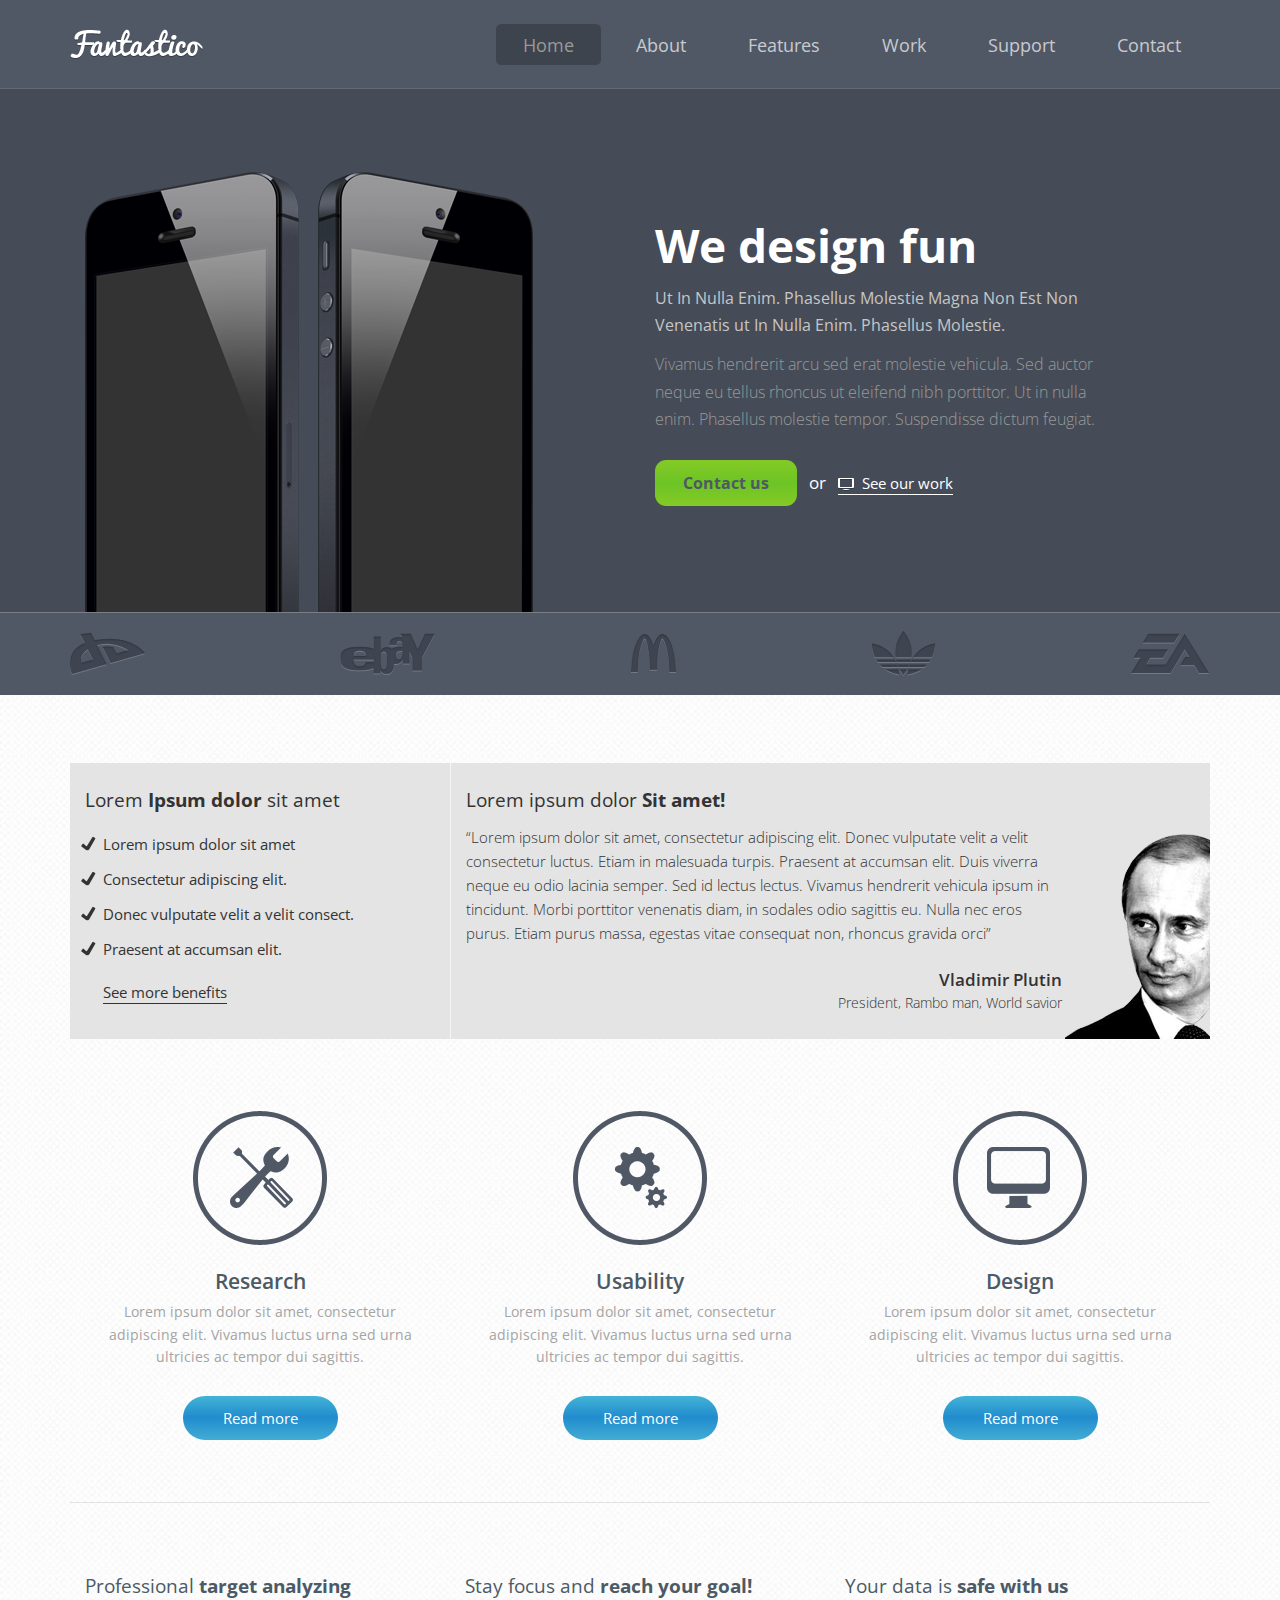
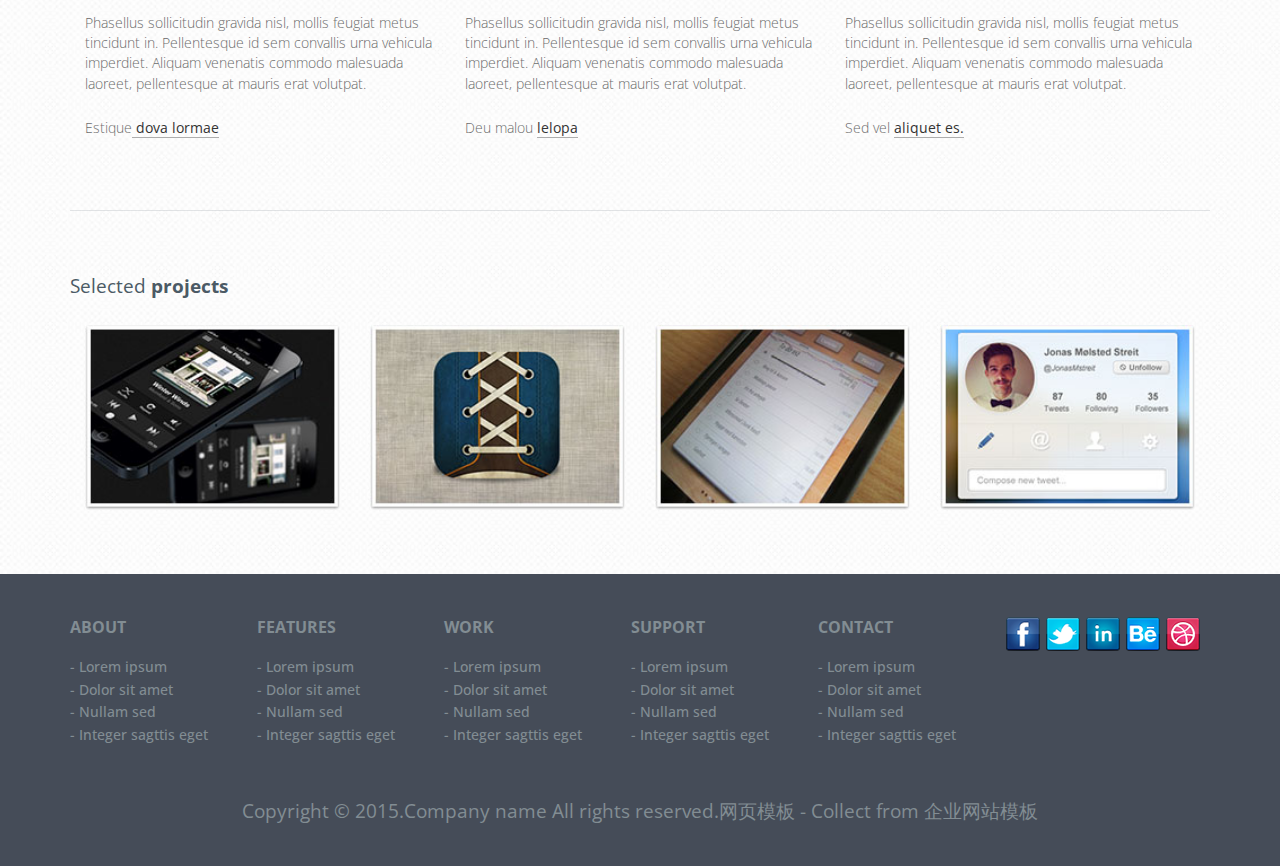
<file: index.html>
<!DOCTYPE html>
<html>
<head>
<title>HOME</title>
<meta name="viewport" content="width=device-width, initial-scale=1">
<meta http-equiv="Content-Type" content="text/html; charset=utf-8" />
<meta name="keywords" content="fantastico Responsive web template, Bootstrap Web Templates, Flat Web Templates, Andriod Compatible web template, 
Smartphone Compatible web template, free webdesigns for Nokia, Samsung, LG, SonyErricsson, Motorola web design" />
<script type="application/x-javascript"> addEventListener("load", function() { setTimeout(hideURLbar, 0); }, false); function hideURLbar(){ window.scrollTo(0,1); } </script>
<link href="css/bootstrap.css" rel='stylesheet' type='text/css' />
<link href="css/style.css" rel='stylesheet' type='text/css' />
<script src="js/jquery-1.11.0.min.js"></script>
<link href='http://fonts.useso.com/css?family=Open+Sans:300italic,400italic,600italic,700italic,800italic,400,300,600,700,800' rel='stylesheet' type='text/css'>
<!---- start-smoth-scrolling---->
<script type="text/javascript" src="js/move-top.js"></script>
<script type="text/javascript" src="js/easing.js"></script>
<script type="text/javascript">
			jQuery(document).ready(function($) {
				$(".scroll").click(function(event){		
					event.preventDefault();
					$('html,body').animate({scrollTop:$(this.hash).offset().top},1000);
				});
			});
		</script>
<!--start-smoth-scrolling-->
<!--start-top-nav-script-->
		<script>
			$(function() {
				var pull 		= $('#pull');
					menu 		= $('nav ul');
					menuHeight	= menu.height();
				$(pull).on('click', function(e) {
					e.preventDefault();
					menu.slideToggle();
				});
				$(window).resize(function(){
	        		var w = $(window).width();
	        		if(w > 320 && menu.is(':hidden')) {
	        			menu.removeAttr('style');
	        		}
	    		});
			});
		</script>
<!--End-top-nav-script-->
</head>
<body>
<!--start-header-->
	<div class="header" id="home">
		<div class="container">
			<div class="head">
			<div class="logo">
				<a href="index.html"><img src="images/logo.png" alt="" /></a>
			</div>
			<div class="navigation">
				 <span class="menu"></span> 
					<ul class="navig">
						<li><a href="index.html"  class="active">Home</a></li>
						<li><a href="about.html">About</a></li>
						<li><a href="features.html">Features</a></li>
						<li><a href="work.html">Work</a></li>
						<li><a href="404.html">Support</a></li>
						<li><a href="contact.html">Contact</a></li>
					</ul>
			</div>
				<div class="clearfix"></div>
			</div>
			</div>
		</div>	
	<!-- script-for-menu -->
	<!-- script-for-menu -->
		 <script>
				$("span.menu").click(function(){
					$(" ul.navig").slideToggle("slow" , function(){
					});
				});
		 </script>
		 <!-- script-for-menu -->
	 <!--start-banner-->
	 <div class="banner">
	 	<div class="container">
	 		<div class="banner-main">
	 			<div class="col-md-6 banner-left">
	 				<img src="images/ph.png" alt="" />
	 			</div>
	 			<div class="col-md-6 banner-right">
	 				<h1>We design fun</h1>
	 				<h2>Ut In Nulla Enim. Phasellus Molestie Magna Non Est Non Venenatis ut In Nulla Enim. Phasellus Molestie.</h2>
	 				<p>Vivamus hendrerit arcu sed erat molestie vehicula. Sed auctor neque eu tellus rhoncus ut eleifend nibh porttitor. Ut in nulla enim. Phasellus molestie tempor. Suspendisse dictum feugiat.</p>
	 				<div class="b-btn">
	 					<ul>
	 					<li><a href="#" class="contact">Contact us</a> <span> or </span></li>
	 					<li><a href="#" class="work">See our work</a></li>
	 					</ul>
	 				</div>
	 			</div>
	 			<div class="clearfix"></div>
	 		</div>
	 	</div>
	 </div>
	 <!--end-banner-->
     <div class="copyrights">Collect from <a href="http://www.cssmoban.com/" >手机网站模板</a></div>
	 <!--start-client-->	
	 <div class="client">
	 	<div class="container">
	 		<div class="client-main">
	 			<ul>
	 				<li><img src="images/client-1.png" alt="" /></li>
	 				<li><img src="images/client-2.png" alt="" /></li>
	 				<li><img src="images/client-3.png" alt="" /></li>
	 				<li><img src="images/client-4.png" alt="" /></li>
	 				<li><img src="images/client-5.png" alt="" /></li>
	 			</ul>
	 		</div>
	 	</div>
	 </div>
	 <!--end-client-->
	 <!--start-lorem-->	
	 <div class="lorem">
	 	<div class="container">
	 		<div class="lorem-top">
	 			<div class="col-md-4 lorem-top-left">
	 				<h3>Lorem <span>Ipsum dolor</span> sit amet</h3>
	 				<ul>
	 					<li><a href="#">Lorem ipsum dolor sit amet</a></li>
	 					<li><a href="#">Consectetur adipiscing elit.</a></li>
	 					<li><a href="#">Donec vulputate velit a velit consect.</a></li>
	 					<li><a href="#">Praesent at accumsan elit.</a></li>
	 				</ul>
	 				<div class="l-btn">
	 					<a href="#">See more benefits</a>
	 				</div>
	 			</div>
	 			<div class="col-md-8 lorem-top-right">
	 				<h3>Lorem ipsum dolor <span>Sit amet!</span></h3>
	 				<p>“Lorem ipsum dolor sit amet, consectetur adipiscing elit. Donec vulputate velit a velit consectetur luctus. Etiam in malesuada turpis. Praesent at accumsan elit. Duis viverra neque eu odio lacinia semper. Sed id lectus lectus. Vivamus hendrerit vehicula ipsum in tincidunt. Morbi porttitor venenatis diam, in sodales odio sagittis eu. Nulla nec eros purus. Etiam purus massa, egestas vitae consequat non, rhoncus gravida orci”</p>
					<div class="lorem-top-bottom">
						<h5>Vladimir Plutin</h5>
						<label>President, Rambo man, World savior</label>
					</div>
					<img src="images/men-1.png" alt="" />
	 			</div>
	 			<div class="clearfix"></div>
	 		</div>
	 		<div class="research">
	 			<div class="col-md-4 res-left">
	 				<img src="images/res-1.png" alt="" />
	 				<h4>Research</h4>
	 				<p>Lorem ipsum dolor sit amet, consectetur adipiscing elit. Vivamus luctus urna sed urna ultricies ac tempor dui sagittis. </p>
	 				<div class="r-btn">
	 					<a href="#">Read more</a>
	 				</div>
	 			</div>
	 			<div class="col-md-4 res-left">
	 				<img src="images/res-2.png" alt="" />
	 				<h4>Usability</h4>
	 				<p>Lorem ipsum dolor sit amet, consectetur adipiscing elit. Vivamus luctus urna sed urna ultricies ac tempor dui sagittis. </p>
	 				<div class="r-btn">
	 					<a href="#">Read more</a>
	 				</div>
	 			</div>
	 			<div class="col-md-4 res-left">
	 				<img src="images/res-3.png" alt="" />
	 				<h4>Design</h4>
	 				<p>Lorem ipsum dolor sit amet, consectetur adipiscing elit. Vivamus luctus urna sed urna ultricies ac tempor dui sagittis. </p>
	 				<div class="r-btn">
	 					<a href="#">Read more</a>
	 				</div>
	 			</div>
	 			<div class="clearfix"></div>
	 		</div>
	 		<div class="target">
	 			<div class="col-md-4 target-left">
	 				<h3>Professional <span>target analyzing</span></h3>
	 				<p>Phasellus sollicitudin gravida nisl, mollis feugiat metus tincidunt in. Pellentesque id sem convallis urna vehicula imperdiet. Aliquam venenatis commodo malesuada laoreet, pellentesque at mauris erat volutpat. </p>
	 				<div class="t-btn">
	 					<p>Estique<a href="#"> dova lormae</a></p>
	 				</div>
	 			</div>
	 			<div class="col-md-4 target-left">
	 				<h3>Stay focus and <span>reach your goal!</span></h3>
	 				<p>Phasellus sollicitudin gravida nisl, mollis feugiat metus tincidunt in. Pellentesque id sem convallis urna vehicula imperdiet. Aliquam venenatis commodo malesuada laoreet, pellentesque at mauris erat volutpat. </p>
	 				<div class="t-btn">
	 					<p>Deu malou <a href="#">lelopa</a></p>
	 				</div>
	 			</div>
	 			<div class="col-md-4 target-left">
	 				<h3>Your data is <span>safe with us</span></h3>
	 				<p>Phasellus sollicitudin gravida nisl, mollis feugiat metus tincidunt in. Pellentesque id sem convallis urna vehicula imperdiet. Aliquam venenatis commodo malesuada laoreet, pellentesque at mauris erat volutpat. </p>
	 				<div class="t-btn">
	 					<p>Sed vel <a href="#">aliquet es.</a></p>
	 				</div>
	 			</div>
	 			<div class="clearfix"></div>
	 		</div>
	 		<div class="project">
	 			<h3>Selected <span>projects</span></h3>
	 			<div class="project-top">
		 			<div class="col-md-3 project-left">
		 				<img src="images/project-1.jpg" alt="" />
		 			</div>
		 			<div class="col-md-3 project-left">
		 				<img src="images/project-2.jpg" alt="" />
		 			</div>
		 			<div class="col-md-3 project-left">
		 				<img src="images/project-3.jpg" alt="" />
		 			</div>
		 			<div class="col-md-3 project-left">
		 				<img src="images/project-4.jpg" alt="" />
		 			</div>
		 			<div class="clearfix"></div>
	 			</div>
	 		</div>
	 	</div>
	 </div>
	 <!--end-lorem-->
	 <!--start-footer-->
	 <div class="footer">
	 	<div class="container">
	 		<div class="footer-top">
	 			<div class="footer-left">
	 				<div class="footer-text">
	 					<a href="about.html">ABOUT</a>
	 					<ul>
	 						<li><a href="#">- Lorem ipsum</a></li>
							<li><a href="#">- Dolor sit amet</a></li>
							<li><a href="#">- Nullam sed </a></li>
							<li><a href="#">- Integer sagttis eget</a></li>
	 					</ul>
	 				</div>
	 				<div class="footer-text">
	 					<a href="features.html">FEATURES</a>
	 					<ul>
	 						<li><a href="#">- Lorem ipsum</a></li>
							<li><a href="#">- Dolor sit amet</a></li>
							<li><a href="#">- Nullam sed </a></li>
							<li><a href="#">- Integer sagttis eget</a></li>
	 					</ul>
	 				</div>
	 				<div class="footer-text">
	 					<a href="work.html">WORK</a>
	 					<ul>
	 						<li><a href="#">- Lorem ipsum</a></li>
							<li><a href="#">- Dolor sit amet</a></li>
							<li><a href="#">- Nullam sed </a></li>
							<li><a href="#">- Integer sagttis eget</a></li>
	 					</ul>
	 				</div>
	 				<div class="footer-text">
	 					<a href="404.html">SUPPORT</a>
	 					<ul>
	 						<li><a href="#">- Lorem ipsum</a></li>
							<li><a href="#">- Dolor sit amet</a></li>
							<li><a href="#">- Nullam sed </a></li>
							<li><a href="#">- Integer sagttis eget</a></li>
	 					</ul>
	 				</div>
	 				<div class="footer-text">
	 					<a href="contact.html">CONTACT</a>
	 					<ul>
	 						<li><a href="#">- Lorem ipsum</a></li>
							<li><a href="#">- Dolor sit amet</a></li>
							<li><a href="#">- Nullam sed </a></li>
							<li><a href="#">- Integer sagttis eget</a></li>
	 					</ul>
	 				</div>
	 			</div>
	 			<div class="footer-right">
	 				<ul>
	 					<li><a href="#"><span class="fb"> </span></a></li>
	 					<li><a href="#"><span class="twt"> </span></a></li>
	 					<li><a href="#"><span class="in"> </span></a></li>
	 					<li><a href="#"><span class="be"> </span></a></li>
	 					<li><a href="#"><span class="drbl"> </span></a></li>
	 				</ul>
	 			</div>
	 			<div class="clearfix"></div>
	 			<div class="footer-bottom">
	 				<p>Copyright &copy; 2015.Company name All rights reserved.<a target="_blank" href="http://www.cssmoban.com/">&#x7F51;&#x9875;&#x6A21;&#x677F;</a> - Collect from <a href="http://www.cssmoban.com/" >企业网站模板</a></p>
	 			</div>
	 		</div>
	 	</div>
	 	<script type="text/javascript">
									$(document).ready(function() {
										/*
										var defaults = {
								  			containerID: 'toTop', // fading element id
											containerHoverID: 'toTopHover', // fading element hover id
											scrollSpeed: 1200,
											easingType: 'linear' 
								 		};
										*/
										
										$().UItoTop({ easingType: 'easeOutQuart' });
										
									});
								</script>
		<a href="#home" id="toTop" class="scroll" style="display: block;"> <span id="toTopHover" style="opacity: 1;"> </span></a>
	 </div>	
	 <!--end-footer-->					 
</body>
</html>
</file>
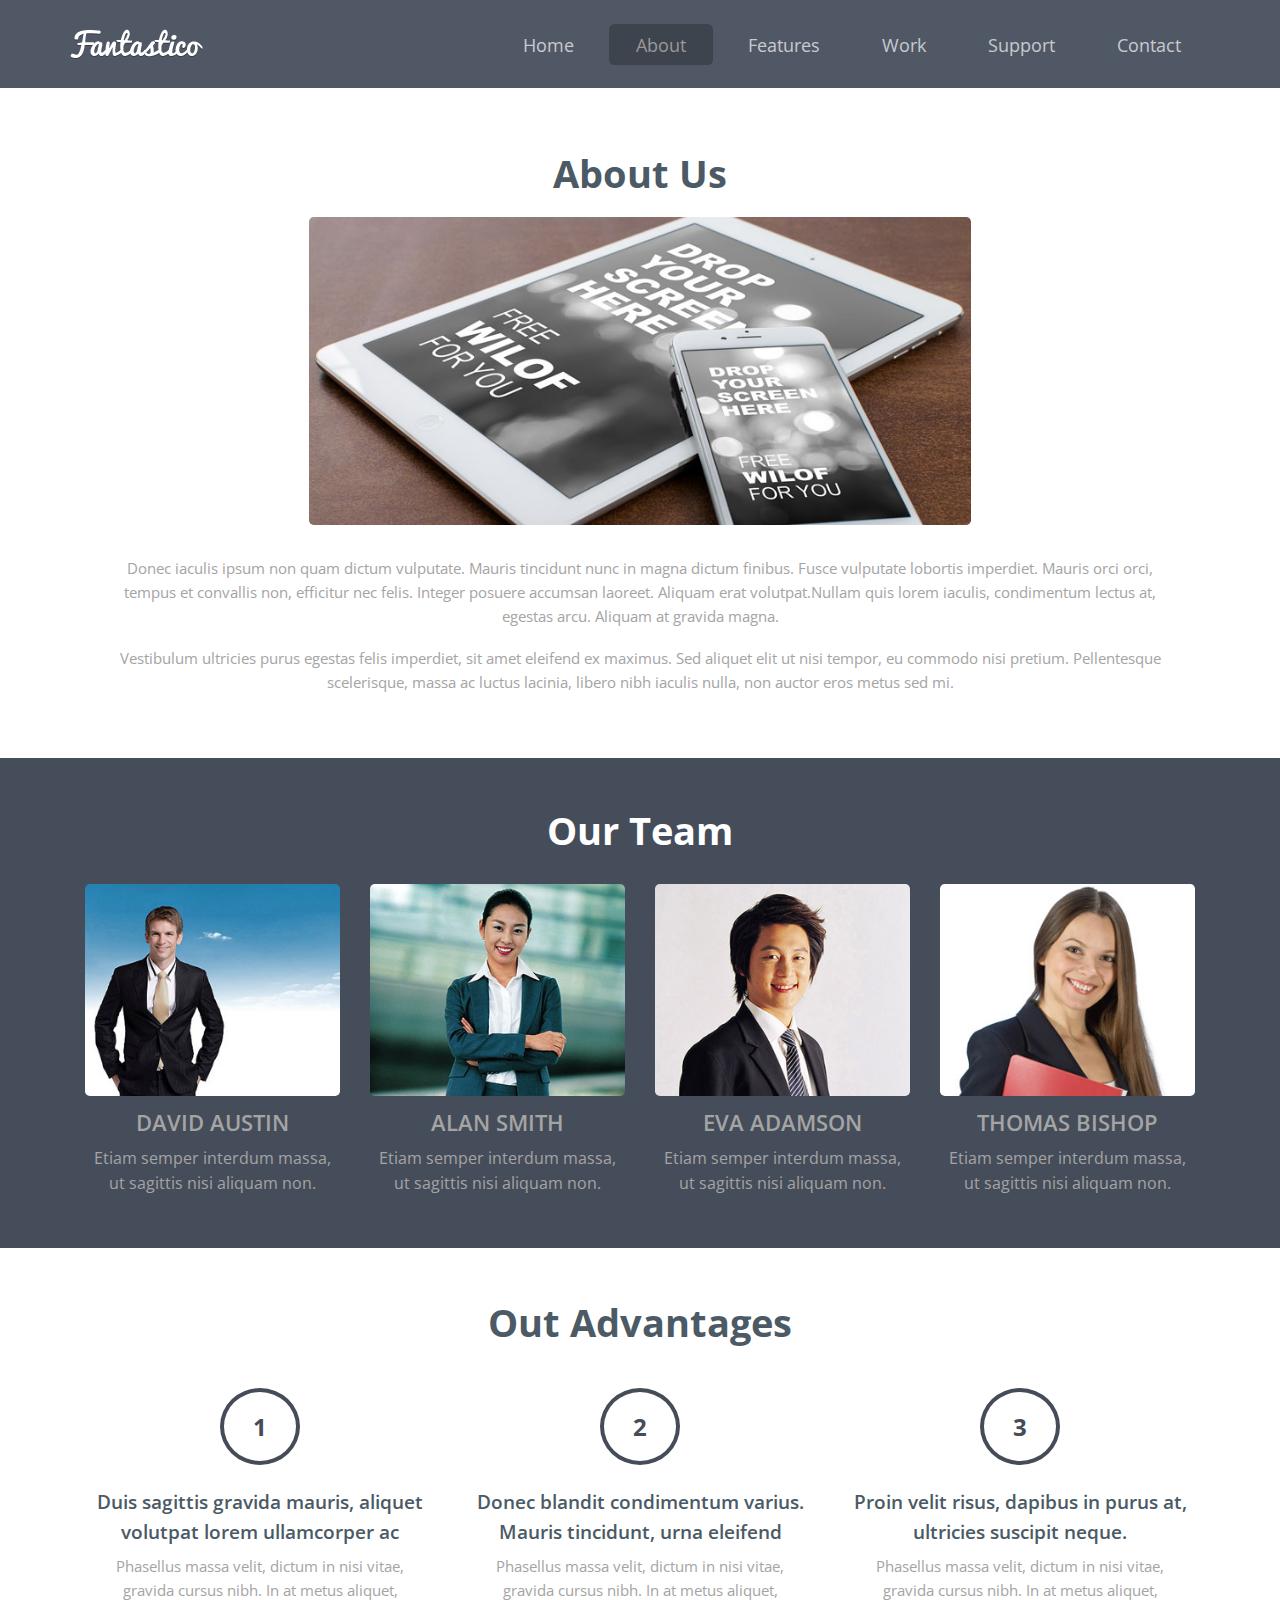
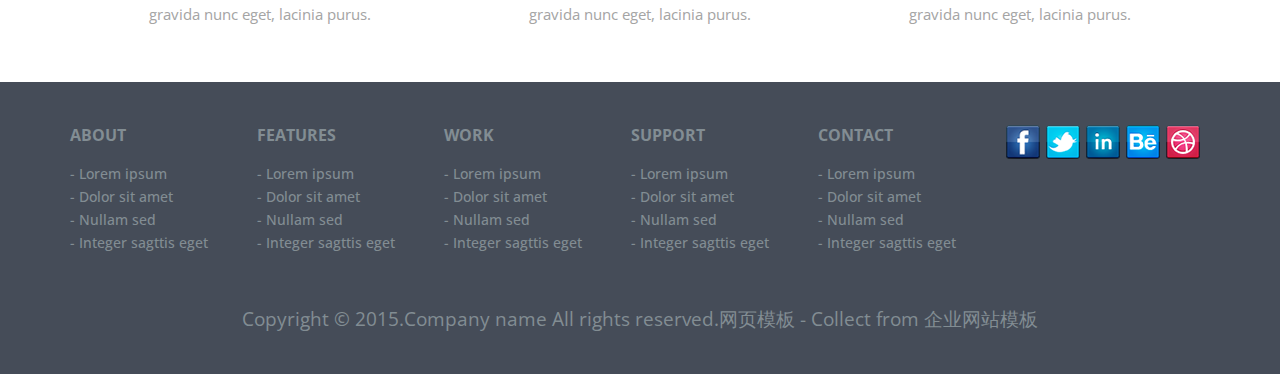
<file: about.html>
<!DOCTYPE html>
<html>
<head>
<title>ABOUT</title>
<meta name="viewport" content="width=device-width, initial-scale=1">
<meta http-equiv="Content-Type" content="text/html; charset=utf-8" />
<meta name="keywords" content="fantastico Responsive web template, Bootstrap Web Templates, Flat Web Templates, Andriod Compatible web template, 
Smartphone Compatible web template, free webdesigns for Nokia, Samsung, LG, SonyErricsson, Motorola web design" />
<script type="application/x-javascript"> addEventListener("load", function() { setTimeout(hideURLbar, 0); }, false); function hideURLbar(){ window.scrollTo(0,1); } </script>
<link href="css/bootstrap.css" rel='stylesheet' type='text/css' />
<link href="css/style.css" rel='stylesheet' type='text/css' />
<script src="js/jquery-1.11.0.min.js"></script>
<link href='http://fonts.useso.com/css?family=Open+Sans:300italic,400italic,600italic,700italic,800italic,400,300,600,700,800' rel='stylesheet' type='text/css'>
<!---- start-smoth-scrolling---->
<script type="text/javascript" src="js/move-top.js"></script>
<script type="text/javascript" src="js/easing.js"></script>
<script type="text/javascript">
			jQuery(document).ready(function($) {
				$(".scroll").click(function(event){		
					event.preventDefault();
					$('html,body').animate({scrollTop:$(this.hash).offset().top},1000);
				});
			});
		</script>
<!--start-smoth-scrolling-->
<!--start-top-nav-script-->
		<script>
			$(function() {
				var pull 		= $('#pull');
					menu 		= $('nav ul');
					menuHeight	= menu.height();
				$(pull).on('click', function(e) {
					e.preventDefault();
					menu.slideToggle();
				});
				$(window).resize(function(){
	        		var w = $(window).width();
	        		if(w > 320 && menu.is(':hidden')) {
	        			menu.removeAttr('style');
	        		}
	    		});
			});
		</script>
<!--End-top-nav-script-->
</head>
<body>
<!--start-header-->
	<div class="header" id="home">
		<div class="container">
			<div class="head">
			<div class="logo">
				<a href="index.html"><img src="images/logo.png" alt="" /></a>
			</div>
			<div class="navigation">
				 <span class="menu"></span> 
					<ul class="navig">
						<li><a href="index.html">Home</a></li>
						<li><a href="about.html"  class="active">About</a></li>
						<li><a href="features.html">Features</a></li>
						<li><a href="work.html">Work</a></li>
						<li><a href="404.html">Support</a></li>
						<li><a href="contact.html">Contact</a></li>
					</ul>
			</div>
				<div class="clearfix"></div>
			</div>
			</div>
		</div>	
	<!-- script-for-menu -->
	<!-- script-for-menu -->
		 <script>
				$("span.menu").click(function(){
					$(" ul.navig").slideToggle("slow" , function(){
					});
				});
		 </script>
		 <!-- script-for-menu -->
	 <!--start-about-->
	 <div class="about">
	 	<div class="container">
	 		<div class="about-main">
	 			<h3>About Us</h3>
	 			<div class="about-top">
	 				<img src="images/abt-1.jpg" alt="" />
	 				<p>Donec iaculis ipsum non quam dictum vulputate. Mauris tincidunt nunc in magna dictum finibus. Fusce vulputate lobortis imperdiet. Mauris orci orci, tempus et convallis non, efficitur nec felis. Integer posuere accumsan laoreet. Aliquam erat volutpat.Nullam quis lorem iaculis, condimentum lectus at, egestas arcu. Aliquam at gravida magna.</p>
	 				<p>Vestibulum ultricies purus egestas felis imperdiet, sit amet eleifend ex maximus. Sed aliquet elit ut nisi tempor, eu commodo nisi pretium. Pellentesque scelerisque, massa ac luctus lacinia, libero nibh iaculis nulla, non auctor eros metus sed mi.</p>
	 			</div>
	 		</div>
	 	</div>
	 </div>
	 <!--start-about-->
	 <!--start-team-->
	 <div class="team">
	 	<div class="container">
	 		<div class="team-main">
	 			<h3>Our Team</h3>
	 			<div class="team-top">
	 				<div class="col-md-3 team-left">
	 					<img src="images/team-1.jpg" alt="">
	 					<h4>DAVID AUSTIN</h4>
	 					<p>Etiam semper interdum massa, ut sagittis nisi aliquam non.</p>
	 				</div>
	 				<div class="col-md-3 team-left">
	 					<img src="images/team-2.jpg" alt="">
	 					<h4>ALAN SMITH</h4>
	 					<p>Etiam semper interdum massa, ut sagittis nisi aliquam non.</p>
	 				</div>
	 				<div class="col-md-3 team-left">
	 					<img src="images/team-3.jpg" alt="">
	 					<h4>EVA ADAMSON</h4>
	 					<p>Etiam semper interdum massa, ut sagittis nisi aliquam non.</p>
	 				</div>
	 				<div class="col-md-3 team-left">
	 					<img src="images/team-4.jpg" alt="">
	 					<h4>THOMAS BISHOP</h4>
	 					<p>Etiam semper interdum massa, ut sagittis nisi aliquam non.</p>
	 				</div>
	 				<div class="clearfix"></div>
	 			</div>
	 		</div>
	 	</div>
	 </div>
	 <!--start-team-->
	 <!--start-advn-->
	 <div class="advn">
	 	<div class="container">
	 		<div class="advn-main">
	 			<h3>Out Advantages</h3>
	 			<div class="advn-top">
	 				<div class="col-md-4 advn-left">
	 					<span>1</span>
	 					<h4>Duis sagittis gravida mauris, aliquet volutpat lorem ullamcorper ac</h4>
	 					<p>Phasellus massa velit, dictum in nisi vitae, gravida cursus nibh. In at metus aliquet, gravida nunc eget, lacinia purus.</p>
	 				</div>
	 				<div class="col-md-4 advn-left">
	 					<span>2</span>
	 					<h4>Donec blandit condimentum varius. Mauris tincidunt, urna eleifend</h4>
	 					<p>Phasellus massa velit, dictum in nisi vitae, gravida cursus nibh. In at metus aliquet, gravida nunc eget, lacinia purus.</p>
	 				</div>
	 				<div class="col-md-4 advn-left">
	 					<span>3</span>
	 					<h4> Proin velit risus, dapibus in purus at, ultricies suscipit neque.</h4>
	 					<p>Phasellus massa velit, dictum in nisi vitae, gravida cursus nibh. In at metus aliquet, gravida nunc eget, lacinia purus.</p>
	 				</div>
	 				<div class="clearfix"></div>
	 			</div>
	 		</div>
	 	</div>
	 </div>
	 <!--end-advn-->
	 <!--start-footer-->
	 <div class="footer">
	 	<div class="container">
	 		<div class="footer-top">
	 			<div class="footer-left">
	 				<div class="footer-text">
	 					<a href="about.html">ABOUT</a>
	 					<ul>
	 						<li><a href="#">- Lorem ipsum</a></li>
							<li><a href="#">- Dolor sit amet</a></li>
							<li><a href="#">- Nullam sed </a></li>
							<li><a href="#">- Integer sagttis eget</a></li>
	 					</ul>
	 				</div>
	 				<div class="footer-text">
	 					<a href="features.html">FEATURES</a>
	 					<ul>
	 						<li><a href="#">- Lorem ipsum</a></li>
							<li><a href="#">- Dolor sit amet</a></li>
							<li><a href="#">- Nullam sed </a></li>
							<li><a href="#">- Integer sagttis eget</a></li>
	 					</ul>
	 				</div>
	 				<div class="footer-text">
	 					<a href="work.html">WORK</a>
	 					<ul>
	 						<li><a href="#">- Lorem ipsum</a></li>
							<li><a href="#">- Dolor sit amet</a></li>
							<li><a href="#">- Nullam sed </a></li>
							<li><a href="#">- Integer sagttis eget</a></li>
	 					</ul>
	 				</div>
	 				<div class="footer-text">
	 					<a href="404.html">SUPPORT</a>
	 					<ul>
	 						<li><a href="#">- Lorem ipsum</a></li>
							<li><a href="#">- Dolor sit amet</a></li>
							<li><a href="#">- Nullam sed </a></li>
							<li><a href="#">- Integer sagttis eget</a></li>
	 					</ul>
	 				</div>
	 				<div class="footer-text">
	 					<a href="contact.html">CONTACT</a>
	 					<ul>
	 						<li><a href="#">- Lorem ipsum</a></li>
							<li><a href="#">- Dolor sit amet</a></li>
							<li><a href="#">- Nullam sed </a></li>
							<li><a href="#">- Integer sagttis eget</a></li>
	 					</ul>
	 				</div>
	 			</div>
	 			<div class="footer-right">
	 				<ul>
	 					<li><a href="#"><span class="fb"> </span></a></li>
	 					<li><a href="#"><span class="twt"> </span></a></li>
	 					<li><a href="#"><span class="in"> </span></a></li>
	 					<li><a href="#"><span class="be"> </span></a></li>
	 					<li><a href="#"><span class="drbl"> </span></a></li>
	 				</ul>
	 			</div>
	 			<div class="clearfix"></div>
	 			<div class="footer-bottom">
	 				<p>Copyright &copy; 2015.Company name All rights reserved.<a target="_blank" href="http://www.cssmoban.com/">&#x7F51;&#x9875;&#x6A21;&#x677F;</a> - Collect from <a href="http://www.cssmoban.com/" >企业网站模板</a></p>
	 			</div>
	 		</div>
	 	</div>
	 	<script type="text/javascript">
									$(document).ready(function() {
										/*
										var defaults = {
								  			containerID: 'toTop', // fading element id
											containerHoverID: 'toTopHover', // fading element hover id
											scrollSpeed: 1200,
											easingType: 'linear' 
								 		};
										*/
										
										$().UItoTop({ easingType: 'easeOutQuart' });
										
									});
								</script>
		<a href="#home" id="toTop" class="scroll" style="display: block;"> <span id="toTopHover" style="opacity: 1;"> </span></a>
	 </div>	
	 <!--end-footer-->					 
</body>
</html>
</file>
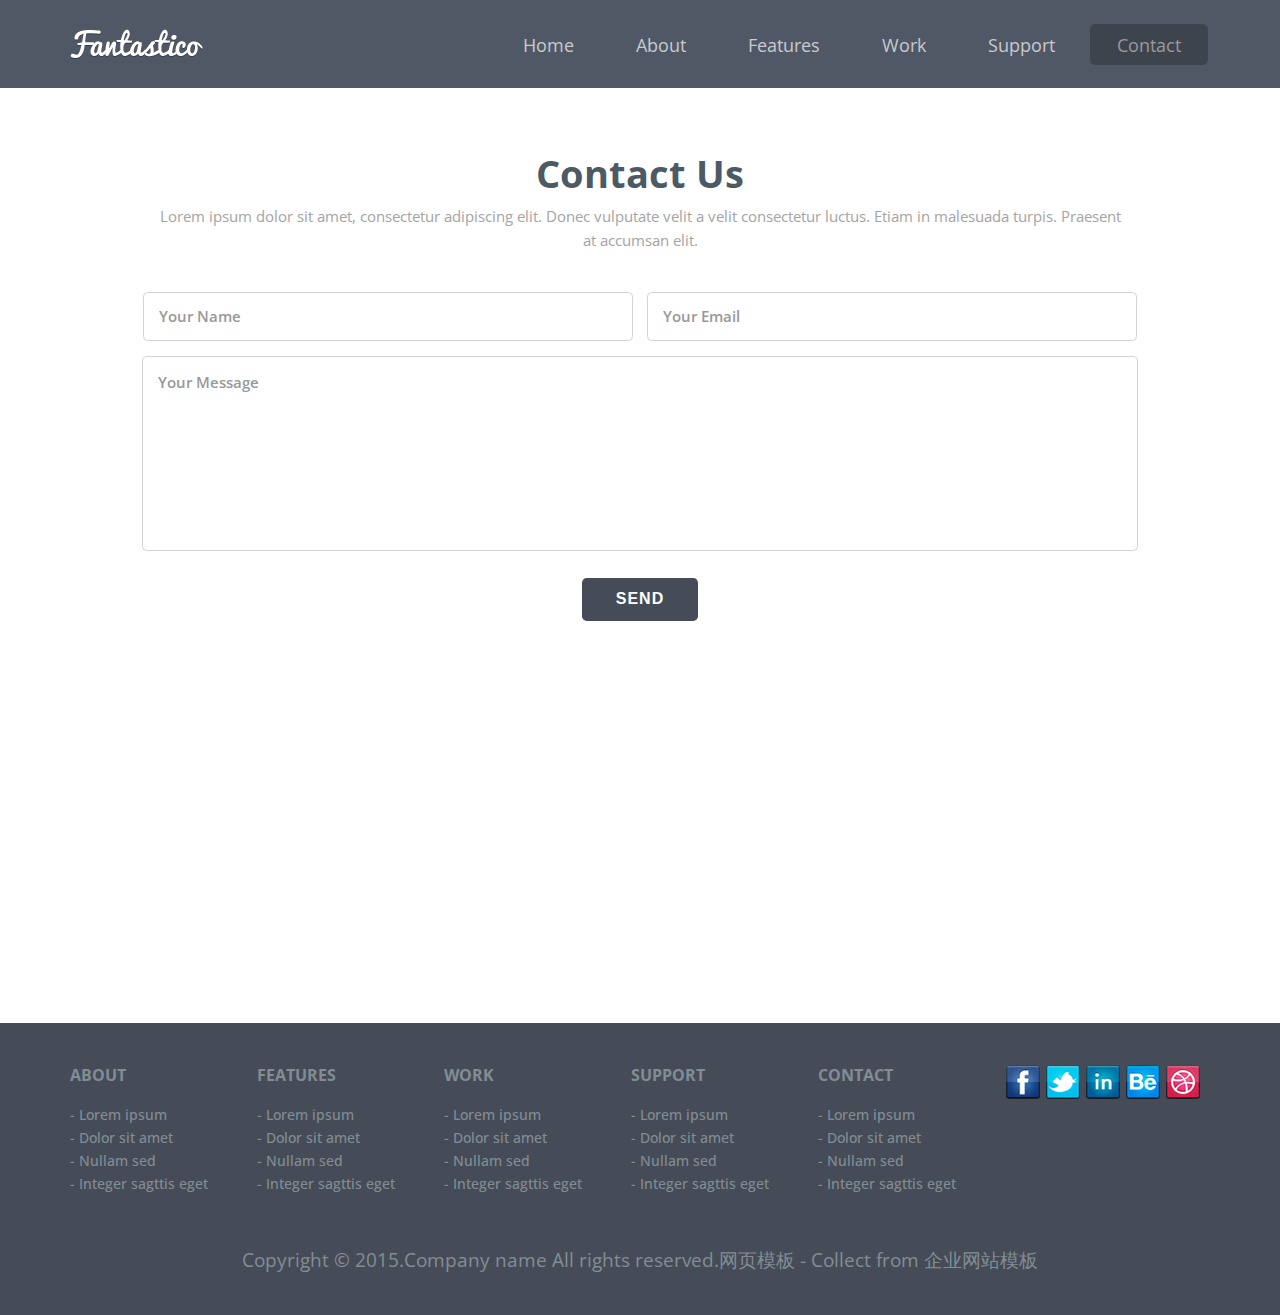
<file: contact.html>
<!DOCTYPE html>
<html>
<head>
<title>CONTACT</title>
<meta name="viewport" content="width=device-width, initial-scale=1">
<meta http-equiv="Content-Type" content="text/html; charset=utf-8" />
<meta name="keywords" content="fantastico Responsive web template, Bootstrap Web Templates, Flat Web Templates, Andriod Compatible web template, 
Smartphone Compatible web template, free webdesigns for Nokia, Samsung, LG, SonyErricsson, Motorola web design" />
<script type="application/x-javascript"> addEventListener("load", function() { setTimeout(hideURLbar, 0); }, false); function hideURLbar(){ window.scrollTo(0,1); } </script>
<link href="css/bootstrap.css" rel='stylesheet' type='text/css' />
<link href="css/style.css" rel='stylesheet' type='text/css' />
<script src="js/jquery-1.11.0.min.js"></script>
<link href='http://fonts.useso.com/css?family=Open+Sans:300italic,400italic,600italic,700italic,800italic,400,300,600,700,800' rel='stylesheet' type='text/css'>
<!---- start-smoth-scrolling---->
<script type="text/javascript" src="js/move-top.js"></script>
<script type="text/javascript" src="js/easing.js"></script>
<script type="text/javascript">
			jQuery(document).ready(function($) {
				$(".scroll").click(function(event){		
					event.preventDefault();
					$('html,body').animate({scrollTop:$(this.hash).offset().top},1000);
				});
			});
		</script>
<!--start-smoth-scrolling-->
<!--start-top-nav-script-->
		<script>
			$(function() {
				var pull 		= $('#pull');
					menu 		= $('nav ul');
					menuHeight	= menu.height();
				$(pull).on('click', function(e) {
					e.preventDefault();
					menu.slideToggle();
				});
				$(window).resize(function(){
	        		var w = $(window).width();
	        		if(w > 320 && menu.is(':hidden')) {
	        			menu.removeAttr('style');
	        		}
	    		});
			});
		</script>
<!--End-top-nav-script-->
</head>
<body>
<!--start-header-->
	<div class="header" id="home">
		<div class="container">
			<div class="head">
			<div class="logo">
				<a href="index.html"><img src="images/logo.png" alt="" /></a>
			</div>
			<div class="navigation">
				 <span class="menu"></span> 
					<ul class="navig">
						<li><a href="index.html">Home</a></li>
						<li><a href="about.html">About</a></li>
						<li><a href="features.html">Features</a></li>
						<li><a href="work.html">Work</a></li>
						<li><a href="404.html">Support</a></li>
						<li><a href="contact.html"  class="active">Contact</a></li>
					</ul>
			</div>
				<div class="clearfix"></div>
			</div>
			</div>
		</div>	
	<!-- script-for-menu -->
	<!-- script-for-menu -->
		 <script>
				$("span.menu").click(function(){
					$(" ul.navig").slideToggle("slow" , function(){
					});
				});
		 </script>
		 <!-- script-for-menu -->
	 <!--start-contact-->
	 <div class="contact">
	 	<div class="container">
	 		<div class="contact-mian">
	 			<h3>Contact Us</h3>
	 			<p>Lorem ipsum dolor sit amet, consectetur adipiscing elit. Donec vulputate velit a velit consectetur luctus. Etiam in malesuada turpis. Praesent at accumsan elit.</p>
	 			<div class="contact-top">
	 				<input type="text" value="Your Name" onfocus="this.value = '';" onblur="if (this.value == '') {this.value = 'Your Name';}"/>
					<input type="text" value="Your Email" onfocus="this.value = '';" onblur="if (this.value == '') {this.value = 'Your Email';}"/>
					<textarea value="Your Message" onfocus="this.value = '';" onblur="if (this.value == '') {this.value = 'Your Message';}">Your Message</textarea>
						<div class="contact-but">
							<form>
								<input type="submit" value="SEND" />
							</form>
						</div>
	 			</div>
	 		</div>
	 	</div>
	 </div>
	 <!--end-contact--> 
	 <!--end-contact--> 
	 <div class="map">
	 	<iframe src="https://www.google.com/maps/embed?pb=!1m14!1m8!1m3!1d3887.934190118153!2d77.63611399999999!3d12.976061!3m2!1i1024!2i768!4f13.1!3m3!1m2!1s0x3bae16a3f47ada21%3A0x6959ab57b8bec812!2sDFS%2C+No+184+1st+Floor!5e0!3m2!1sen!2sin!4v1421480060066" frameborder="0" style="border:0"></iframe>
	 </div> 
	 <!--end-contact--> 
	 <!--start-footer-->
	 <div class="footer">
	 	<div class="container">
	 		<div class="footer-top">
	 			<div class="footer-left">
	 				<div class="footer-text">
	 					<a href="about.html">ABOUT</a>
	 					<ul>
	 						<li><a href="#">- Lorem ipsum</a></li>
							<li><a href="#">- Dolor sit amet</a></li>
							<li><a href="#">- Nullam sed </a></li>
							<li><a href="#">- Integer sagttis eget</a></li>
	 					</ul>
	 				</div>
	 				<div class="footer-text">
	 					<a href="features.html">FEATURES</a>
	 					<ul>
	 						<li><a href="#">- Lorem ipsum</a></li>
							<li><a href="#">- Dolor sit amet</a></li>
							<li><a href="#">- Nullam sed </a></li>
							<li><a href="#">- Integer sagttis eget</a></li>
	 					</ul>
	 				</div>
	 				<div class="footer-text">
	 					<a href="work.html">WORK</a>
	 					<ul>
	 						<li><a href="#">- Lorem ipsum</a></li>
							<li><a href="#">- Dolor sit amet</a></li>
							<li><a href="#">- Nullam sed </a></li>
							<li><a href="#">- Integer sagttis eget</a></li>
	 					</ul>
	 				</div>
	 				<div class="footer-text">
	 					<a href="404.html">SUPPORT</a>
	 					<ul>
	 						<li><a href="#">- Lorem ipsum</a></li>
							<li><a href="#">- Dolor sit amet</a></li>
							<li><a href="#">- Nullam sed </a></li>
							<li><a href="#">- Integer sagttis eget</a></li>
	 					</ul>
	 				</div>
	 				<div class="footer-text">
	 					<a href="contact.html">CONTACT</a>
	 					<ul>
	 						<li><a href="#">- Lorem ipsum</a></li>
							<li><a href="#">- Dolor sit amet</a></li>
							<li><a href="#">- Nullam sed </a></li>
							<li><a href="#">- Integer sagttis eget</a></li>
	 					</ul>
	 				</div>
	 			</div>
	 			<div class="footer-right">
	 				<ul>
	 					<li><a href="#"><span class="fb"> </span></a></li>
	 					<li><a href="#"><span class="twt"> </span></a></li>
	 					<li><a href="#"><span class="in"> </span></a></li>
	 					<li><a href="#"><span class="be"> </span></a></li>
	 					<li><a href="#"><span class="drbl"> </span></a></li>
	 				</ul>
	 			</div>
	 			<div class="clearfix"></div>
	 			<div class="footer-bottom">
	 				<p>Copyright &copy; 2015.Company name All rights reserved.<a target="_blank" href="http://www.cssmoban.com/">&#x7F51;&#x9875;&#x6A21;&#x677F;</a> - Collect from <a href="http://www.cssmoban.com/" >企业网站模板</a></p>
	 			</div>
	 		</div>
	 	</div>
	 	<script type="text/javascript">
									$(document).ready(function() {
										/*
										var defaults = {
								  			containerID: 'toTop', // fading element id
											containerHoverID: 'toTopHover', // fading element hover id
											scrollSpeed: 1200,
											easingType: 'linear' 
								 		};
										*/
										
										$().UItoTop({ easingType: 'easeOutQuart' });
										
									});
								</script>
		<a href="#home" id="toTop" class="scroll" style="display: block;"> <span id="toTopHover" style="opacity: 1;"> </span></a>
	 </div>	
	 <!--end-footer-->					 
</body>
</html>
</file>
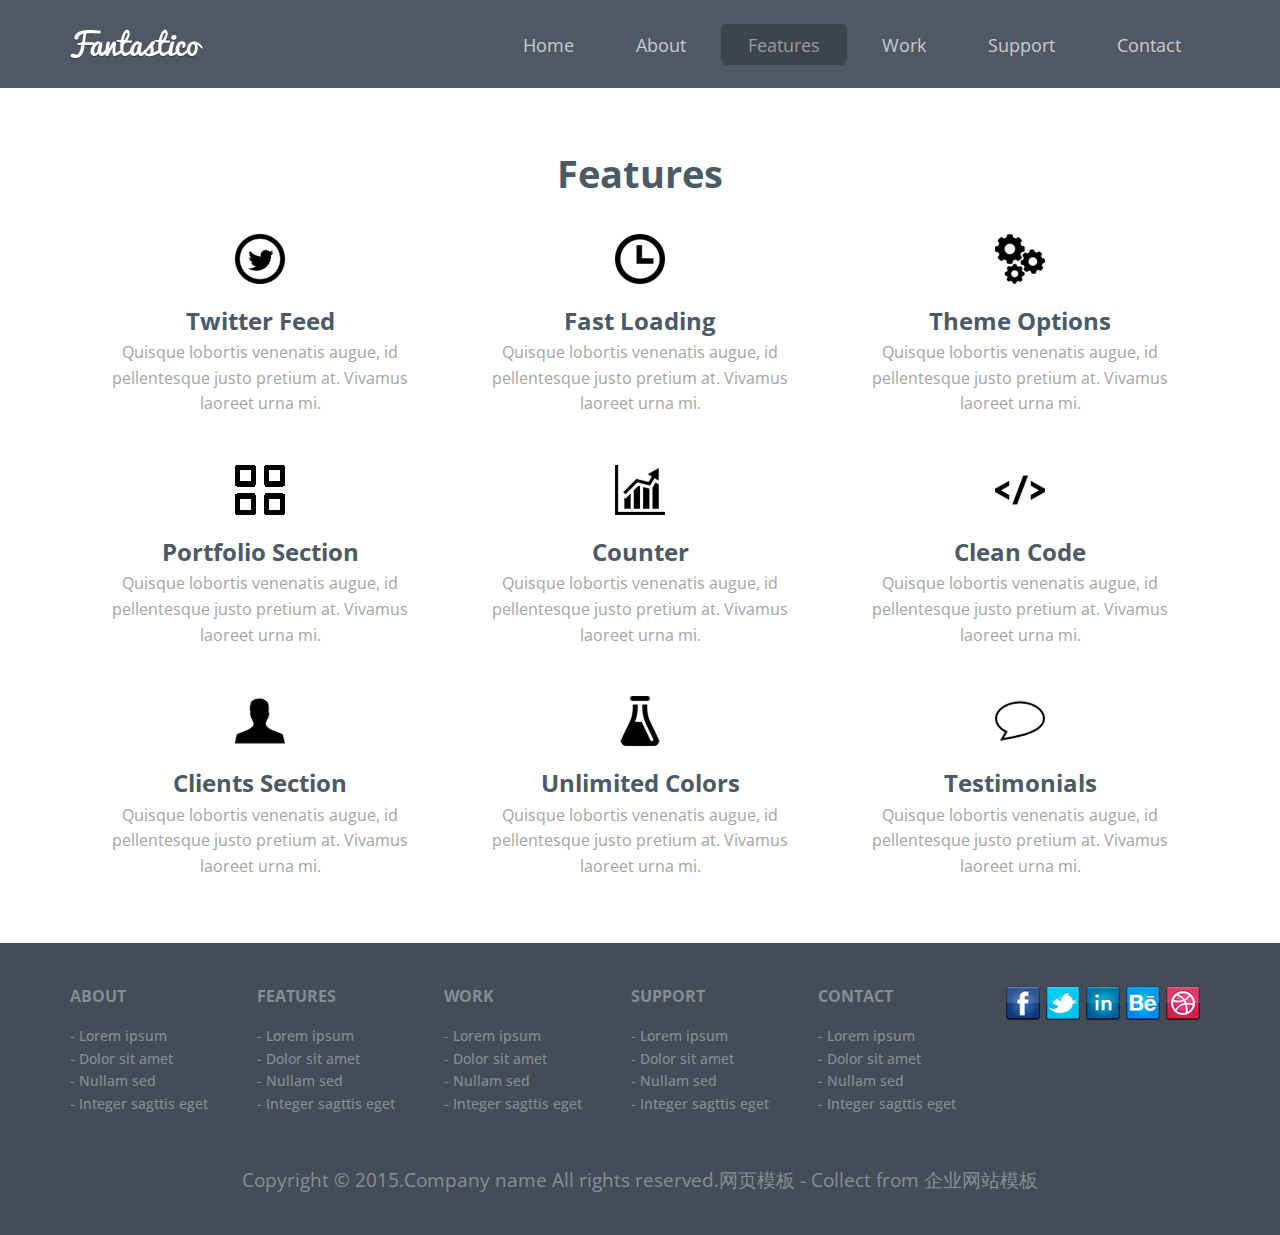
<file: features.html>
<!DOCTYPE html>
<html>
<head>
<title>FEATURES</title>
<meta name="viewport" content="width=device-width, initial-scale=1">
<meta http-equiv="Content-Type" content="text/html; charset=utf-8" />
<meta name="keywords" content="fantastico Responsive web template, Bootstrap Web Templates, Flat Web Templates, Andriod Compatible web template, 
Smartphone Compatible web template, free webdesigns for Nokia, Samsung, LG, SonyErricsson, Motorola web design" />
<script type="application/x-javascript"> addEventListener("load", function() { setTimeout(hideURLbar, 0); }, false); function hideURLbar(){ window.scrollTo(0,1); } </script>
<link href="css/bootstrap.css" rel='stylesheet' type='text/css' />
<link href="css/style.css" rel='stylesheet' type='text/css' />
<script src="js/jquery-1.11.0.min.js"></script>
<link href='http://fonts.useso.com/css?family=Open+Sans:300italic,400italic,600italic,700italic,800italic,400,300,600,700,800' rel='stylesheet' type='text/css'>
<!---- start-smoth-scrolling---->
<script type="text/javascript" src="js/move-top.js"></script>
<script type="text/javascript" src="js/easing.js"></script>
<script type="text/javascript">
			jQuery(document).ready(function($) {
				$(".scroll").click(function(event){		
					event.preventDefault();
					$('html,body').animate({scrollTop:$(this.hash).offset().top},1000);
				});
			});
		</script>
<!--start-smoth-scrolling-->
<!--start-top-nav-script-->
		<script>
			$(function() {
				var pull 		= $('#pull');
					menu 		= $('nav ul');
					menuHeight	= menu.height();
				$(pull).on('click', function(e) {
					e.preventDefault();
					menu.slideToggle();
				});
				$(window).resize(function(){
	        		var w = $(window).width();
	        		if(w > 320 && menu.is(':hidden')) {
	        			menu.removeAttr('style');
	        		}
	    		});
			});
		</script>
<!--End-top-nav-script-->
</head>
<body>
<!--start-header-->
	<div class="header" id="home">
		<div class="container">
			<div class="head">
			<div class="logo">
				<a href="index.html"><img src="images/logo.png" alt="" /></a>
			</div>
			<div class="navigation">
				 <span class="menu"></span> 
					<ul class="navig">
						<li><a href="index.html">Home</a></li>
						<li><a href="about.html">About</a></li>
						<li><a href="features.html"  class="active">Features</a></li>
						<li><a href="work.html">Work</a></li>
						<li><a href="404.html">Support</a></li>
						<li><a href="contact.html">Contact</a></li>
					</ul>
			</div>
				<div class="clearfix"></div>
			</div>
			</div>
		</div>	
	<!-- script-for-menu -->
	<!-- script-for-menu -->
		 <script>
				$("span.menu").click(function(){
					$(" ul.navig").slideToggle("slow" , function(){
					});
				});
		 </script>
		 <!-- script-for-menu -->
	 <!--start-features-->
	 <div class="features">
	 	<div class="container">
	 		<div class="features-main">
	 			<h3>Features</h3>
	 			<div class="feature-top">
	 				<div class="feature-one">
		 				<div class="col-md-4 features-left">
		 					<img src="images/twit.png" alt="" />
		 					<h4>Twitter Feed</h4>
		 					<p>Quisque lobortis venenatis augue, id pellentesque justo pretium at. Vivamus laoreet urna mi.</p>
		 				</div>
		 				<div class="col-md-4 features-left">
		 					<img src="images/clock-1.png" alt="" />
		 					<h4>Fast Loading</h4>
		 					<p>Quisque lobortis venenatis augue, id pellentesque justo pretium at. Vivamus laoreet urna mi.</p>
		 				</div>
		 				<div class="col-md-4 features-left">
		 					<img src="images/settings.png" alt="" />
		 					<h4>Theme Options</h4>
		 					<p>Quisque lobortis venenatis augue, id pellentesque justo pretium at. Vivamus laoreet urna mi.</p>
		 				</div>
		 				<div class="clearfix"></div>
	 				</div>
	 				<div class="feature-one">
		 				<div class="col-md-4 features-left">
		 					<img src="images/port.png" alt="" />
		 					<h4>Portfolio Section</h4>
		 					<p>Quisque lobortis venenatis augue, id pellentesque justo pretium at. Vivamus laoreet urna mi.</p>
		 				</div>
		 				<div class="col-md-4 features-left">
		 					<img src="images/counter.png" alt="" />
		 					<h4>Counter</h4>
		 					<p>Quisque lobortis venenatis augue, id pellentesque justo pretium at. Vivamus laoreet urna mi.</p>
		 				</div>
		 				<div class="col-md-4 features-left">
		 					<img src="images/code-1.png" alt="" />
		 					<h4>Clean Code</h4>
		 					<p>Quisque lobortis venenatis augue, id pellentesque justo pretium at. Vivamus laoreet urna mi.</p>
		 				</div>
		 				<div class="clearfix"></div>
	 				</div>
	 				<div class="feature-one">
		 				<div class="col-md-4 features-left">
		 					<img src="images/male.png" alt="" />
		 					<h4>Clients Section</h4>
		 					<p>Quisque lobortis venenatis augue, id pellentesque justo pretium at. Vivamus laoreet urna mi.</p>
		 				</div>
		 				<div class="col-md-4 features-left">
		 					<img src="images/test.png" alt="" />
		 					<h4>Unlimited Colors</h4>
		 					<p>Quisque lobortis venenatis augue, id pellentesque justo pretium at. Vivamus laoreet urna mi.</p>
		 				</div>
		 				<div class="col-md-4 features-left">
		 					<img src="images/speech.png" alt="" />
		 					<h4>Testimonials</h4>
		 					<p>Quisque lobortis venenatis augue, id pellentesque justo pretium at. Vivamus laoreet urna mi.</p>
		 				</div>
		 				<div class="clearfix"></div>
	 				</div>
	 			</div>
	 		</div>
	 	</div>
	 </div>
	 <!--start-features-->
	 <!--start-footer-->
	 <div class="footer">
	 	<div class="container">
	 		<div class="footer-top">
	 			<div class="footer-left">
	 				<div class="footer-text">
	 					<a href="about.html">ABOUT</a>
	 					<ul>
	 						<li><a href="#">- Lorem ipsum</a></li>
							<li><a href="#">- Dolor sit amet</a></li>
							<li><a href="#">- Nullam sed </a></li>
							<li><a href="#">- Integer sagttis eget</a></li>
	 					</ul>
	 				</div>
	 				<div class="footer-text">
	 					<a href="features.html">FEATURES</a>
	 					<ul>
	 						<li><a href="#">- Lorem ipsum</a></li>
							<li><a href="#">- Dolor sit amet</a></li>
							<li><a href="#">- Nullam sed </a></li>
							<li><a href="#">- Integer sagttis eget</a></li>
	 					</ul>
	 				</div>
	 				<div class="footer-text">
	 					<a href="work.html">WORK</a>
	 					<ul>
	 						<li><a href="#">- Lorem ipsum</a></li>
							<li><a href="#">- Dolor sit amet</a></li>
							<li><a href="#">- Nullam sed </a></li>
							<li><a href="#">- Integer sagttis eget</a></li>
	 					</ul>
	 				</div>
	 				<div class="footer-text">
	 					<a href="404.html">SUPPORT</a>
	 					<ul>
	 						<li><a href="#">- Lorem ipsum</a></li>
							<li><a href="#">- Dolor sit amet</a></li>
							<li><a href="#">- Nullam sed </a></li>
							<li><a href="#">- Integer sagttis eget</a></li>
	 					</ul>
	 				</div>
	 				<div class="footer-text">
	 					<a href="contact.html">CONTACT</a>
	 					<ul>
	 						<li><a href="#">- Lorem ipsum</a></li>
							<li><a href="#">- Dolor sit amet</a></li>
							<li><a href="#">- Nullam sed </a></li>
							<li><a href="#">- Integer sagttis eget</a></li>
	 					</ul>
	 				</div>
	 			</div>
	 			<div class="footer-right">
	 				<ul>
	 					<li><a href="#"><span class="fb"> </span></a></li>
	 					<li><a href="#"><span class="twt"> </span></a></li>
	 					<li><a href="#"><span class="in"> </span></a></li>
	 					<li><a href="#"><span class="be"> </span></a></li>
	 					<li><a href="#"><span class="drbl"> </span></a></li>
	 				</ul>
	 			</div>
	 			<div class="clearfix"></div>
	 			<div class="footer-bottom">
	 				<p>Copyright &copy; 2015.Company name All rights reserved.<a target="_blank" href="http://www.cssmoban.com/">&#x7F51;&#x9875;&#x6A21;&#x677F;</a> - Collect from <a href="http://www.cssmoban.com/" >企业网站模板</a></p>
	 			</div>
	 		</div>
	 	</div>
	 	<script type="text/javascript">
									$(document).ready(function() {
										/*
										var defaults = {
								  			containerID: 'toTop', // fading element id
											containerHoverID: 'toTopHover', // fading element hover id
											scrollSpeed: 1200,
											easingType: 'linear' 
								 		};
										*/
										
										$().UItoTop({ easingType: 'easeOutQuart' });
										
									});
								</script>
		<a href="#home" id="toTop" class="scroll" style="display: block;"> <span id="toTopHover" style="opacity: 1;"> </span></a>
	 </div>	
	 <!--end-footer-->					 
</body>
</html>
</file>
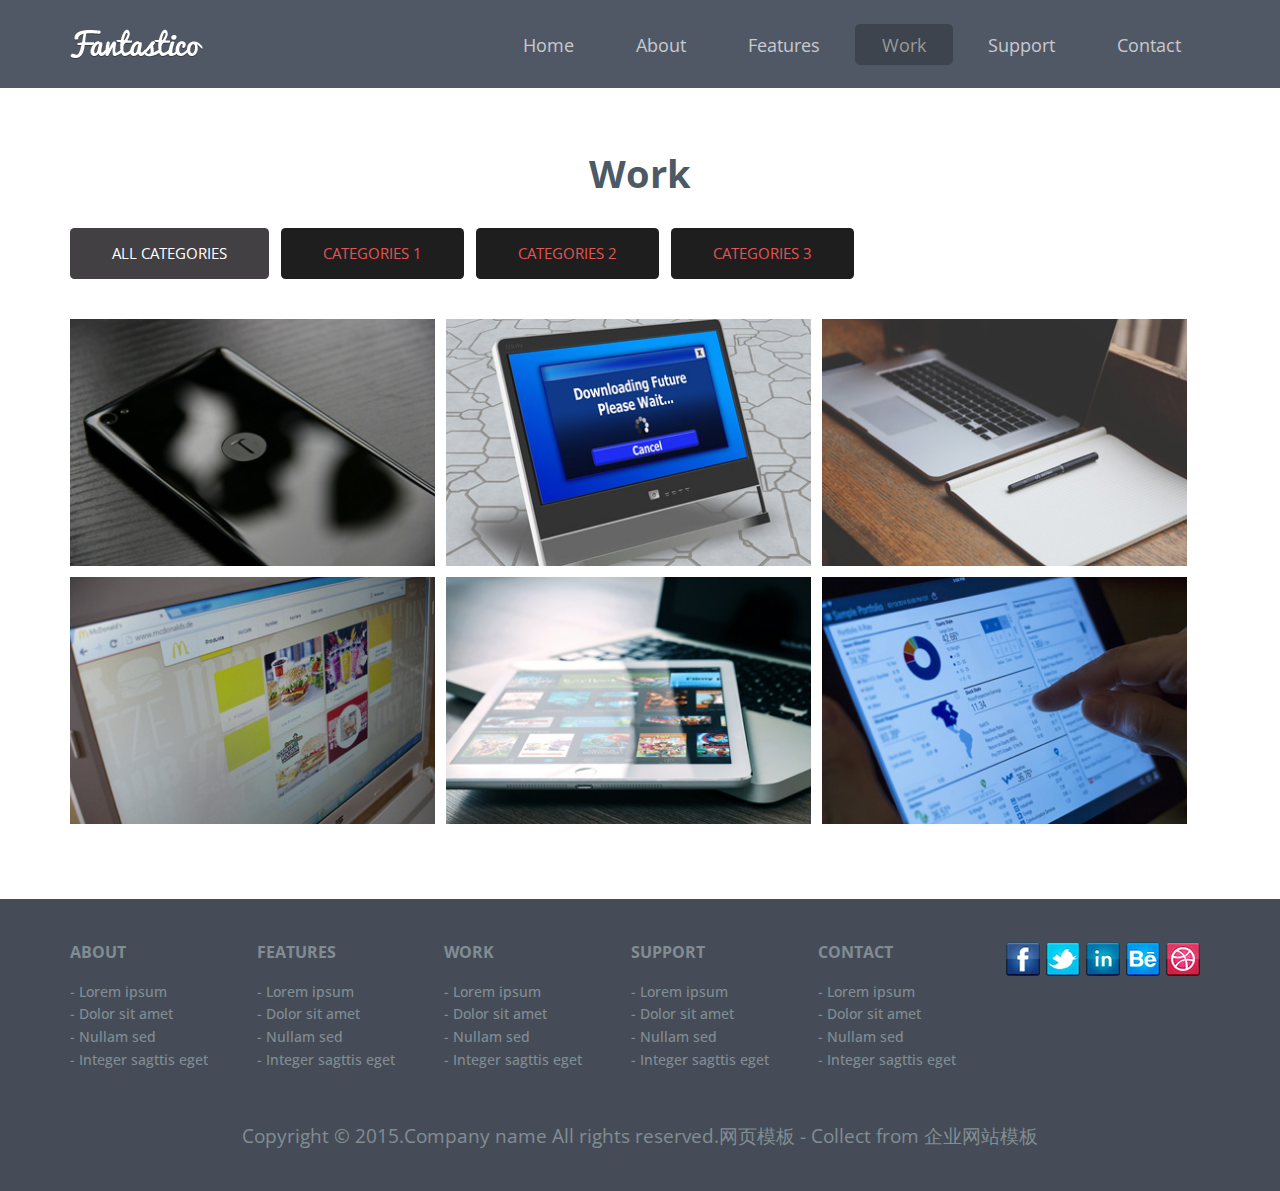
<file: work.html>
<!DOCTYPE html>
<html>
<head>
<title>WORK</title>
<meta name="viewport" content="width=device-width, initial-scale=1">
<meta http-equiv="Content-Type" content="text/html; charset=utf-8" />
<meta name="keywords" content="fantastico Responsive web template, Bootstrap Web Templates, Flat Web Templates, Andriod Compatible web template, 
Smartphone Compatible web template, free webdesigns for Nokia, Samsung, LG, SonyErricsson, Motorola web design" />
<script type="application/x-javascript"> addEventListener("load", function() { setTimeout(hideURLbar, 0); }, false); function hideURLbar(){ window.scrollTo(0,1); } </script>
<link href="css/bootstrap.css" rel='stylesheet' type='text/css' />
<link href="css/style.css" rel='stylesheet' type='text/css' />
<script src="js/jquery-1.11.0.min.js"></script>
<link href='http://fonts.useso.com/css?family=Open+Sans:300italic,400italic,600italic,700italic,800italic,400,300,600,700,800' rel='stylesheet' type='text/css'>
<!---- start-smoth-scrolling---->
<script type="text/javascript" src="js/move-top.js"></script>
<script type="text/javascript" src="js/easing.js"></script>
<script type="text/javascript">
			jQuery(document).ready(function($) {
				$(".scroll").click(function(event){		
					event.preventDefault();
					$('html,body').animate({scrollTop:$(this.hash).offset().top},1000);
				});
			});
		</script>
<!--start-smoth-scrolling-->
<!--start-top-nav-script-->
		<script>
			$(function() {
				var pull 		= $('#pull');
					menu 		= $('nav ul');
					menuHeight	= menu.height();
				$(pull).on('click', function(e) {
					e.preventDefault();
					menu.slideToggle();
				});
				$(window).resize(function(){
	        		var w = $(window).width();
	        		if(w > 320 && menu.is(':hidden')) {
	        			menu.removeAttr('style');
	        		}
	    		});
			});
		</script>
<!--End-top-nav-script-->
</head>
<body>
<!--start-header-->
	<div class="header" id="home">
		<div class="container">
			<div class="head">
			<div class="logo">
				<a href="index.html"><img src="images/logo.png" alt="" /></a>
			</div>
			<div class="navigation">
				 <span class="menu"></span> 
					<ul class="navig">
						<li><a href="index.html">Home</a></li>
						<li><a href="about.html">About</a></li>
						<li><a href="features.html">Features</a></li>
						<li><a href="work.html"  class="active">Work</a></li>
						<li><a href="404.html">Support</a></li>
						<li><a href="contact.html">Contact</a></li>
					</ul>
			</div>
				<div class="clearfix"></div>
			</div>
			</div>
		</div>	
	<!-- script-for-menu -->
	<!-- script-for-menu -->
		 <script>
				$("span.menu").click(function(){
					$(" ul.navig").slideToggle("slow" , function(){
					});
				});
		 </script>
		 <!-- script-for-menu -->
	 <!--start-work-->
	 <div class="portfolios entertain_box  wow fadeInUp" data-wow-delay="0.4s" id="portfolio">
		<div class="container">
			<div class="portfolio-top">
				<h3>Work</h3>
			<ul id="filters" class="clearfix">
						<li><span class="filter active" data-filter="app card icon logo web">All Categories</span></li>
						<li><span class="filter" data-filter="app">Categories 1</span></li>
						<li><span class="filter" data-filter="photo">Categories 2</span></li>
						<li><span class="filter" data-filter="card">Categories 3</span></li>
					</ul>
					<div id="portfoliolist">
					<div class="portfolio app mix_all" data-cat="app" style="display: inline-block; opacity: 1;">
						<div class="portfolio-wrapper">		
							<a href="images/p-1.jpg" class="b-link-stripe b-animate-go   swipebox"  title="Image Title">
						     <img src="images/port-1.jpg" /><div class="b-wrapper"><h2 class="b-animate b-from-left    b-delay03 "></h2>
						  	 </div></a>
		                </div>
					</div>				
					<div class="portfolio card mix_all" data-cat="card" style="display: inline-block; opacity: 1;">
						<div class="portfolio-wrapper">		
							<a href="images/p-5.jpg" class="b-link-stripe b-animate-go   swipebox"  title="Image Title">
						     <img src="images/port-5.jpg" /><div class="b-wrapper"><h2 class="b-animate b-from-left    b-delay03 "></h2>
						  	 </div></a>
		               </div>
					</div>		
					<div class="portfolio photo mix_all" data-cat="photo" style="display: inline-block; opacity: 1;">
						<div class="portfolio-wrapper">		
							<a href="images/p-3.jpg" class="b-link-stripe b-animate-go   swipebox"  title="Image Title">
						     <img src="images/port-3.jpg" /><div class="b-wrapper"><h2 class="b-animate b-from-left    b-delay03 "></h2>
						  	 </div></a>
		                </div>
					</div>				
					<div class="portfolio card mix_all" data-cat="card" style="display: inline-block; opacity: 1;">
						<div class="portfolio-wrapper">		
							<a href="images/p-4.jpg" class="b-link-stripe b-animate-go   swipebox"  title="Image Title">
						     <img src="images/port-4.jpg" /><div class="b-wrapper"><h2 class="b-animate b-from-left    b-delay03 "></h2>
						  	 </div></a>
		                </div>
					</div>	
					<div class="portfolio photo mix_all" data-cat="photo" style="display: inline-block; opacity: 1;">
						<div class="portfolio-wrapper">		
							<a href="images/p-2.jpg" class="b-link-stripe b-animate-go   swipebox"  title="Image Title">
						     <img src="images/port-2.jpg" /><div class="b-wrapper"><h2 class="b-animate b-from-left    b-delay03 "></h2>
						  	 </div></a>
		                </div>
					</div>			
					<div class="portfolio app mix_all" data-cat="app" style="display: inline-block; opacity: 1;">
						<div class="portfolio-wrapper">		
							<a href="images/p-6.jpg" class="b-link-stripe b-animate-go  swipebox"  title="Image Title">
						     <img src="images/port-6.jpg" /><div class="b-wrapper"><h2 class="b-animate b-from-left    b-delay03 "></h2>
						  	 </div></a>
		               </div>
					</div>		
		</div>
		</div>
	</div>
</div>
<link rel="stylesheet" href="css/swipebox.css">
	<script src="js/jquery.swipebox.min.js"></script> 
	    <script type="text/javascript">
			jQuery(function($) {
				$(".swipebox").swipebox();
			});
		</script>
	<!-- Portfolio Ends Here -->
	<script type="text/javascript" src="js/jquery.mixitup.min.js"></script>
<script type="text/javascript">
$(function () {
	
	var filterList = {
	
		init: function () {
		
			// MixItUp plugin
		// http://mixitup.io
		$('#portfoliolist').mixitup({
			targetSelector: '.portfolio',
			filterSelector: '.filter',
			effects: ['fade'],
			easing: 'snap',
			// call the hover effect
			onMixEnd: filterList.hoverEffect()
		});				
	
	},
	
	hoverEffect: function () {
	
		// Simple parallax effect
		$('#portfoliolist .portfolio').hover(
			function () {
				$(this).find('.label').stop().animate({bottom: 0}, 200, 'easeOutQuad');
				$(this).find('img').stop().animate({top: -30}, 500, 'easeOutQuad');				
			},
			function () {
				$(this).find('.label').stop().animate({bottom: -40}, 200, 'easeInQuad');
				$(this).find('img').stop().animate({top: 0}, 300, 'easeOutQuad');								
			}		
		);				
	
	}

};

// Run the show!
	filterList.init();
	
});	
</script>
	 <!--end-work-->
	 <!--start-footer-->
	 <div class="footer">
	 	<div class="container">
	 		<div class="footer-top">
	 			<div class="footer-left">
	 				<div class="footer-text">
	 					<a href="about.html">ABOUT</a>
	 					<ul>
	 						<li><a href="#">- Lorem ipsum</a></li>
							<li><a href="#">- Dolor sit amet</a></li>
							<li><a href="#">- Nullam sed </a></li>
							<li><a href="#">- Integer sagttis eget</a></li>
	 					</ul>
	 				</div>
	 				<div class="footer-text">
	 					<a href="features.html">FEATURES</a>
	 					<ul>
	 						<li><a href="#">- Lorem ipsum</a></li>
							<li><a href="#">- Dolor sit amet</a></li>
							<li><a href="#">- Nullam sed </a></li>
							<li><a href="#">- Integer sagttis eget</a></li>
	 					</ul>
	 				</div>
	 				<div class="footer-text">
	 					<a href="work.html">WORK</a>
	 					<ul>
	 						<li><a href="#">- Lorem ipsum</a></li>
							<li><a href="#">- Dolor sit amet</a></li>
							<li><a href="#">- Nullam sed </a></li>
							<li><a href="#">- Integer sagttis eget</a></li>
	 					</ul>
	 				</div>
	 				<div class="footer-text">
	 					<a href="404.html">SUPPORT</a>
	 					<ul>
	 						<li><a href="#">- Lorem ipsum</a></li>
							<li><a href="#">- Dolor sit amet</a></li>
							<li><a href="#">- Nullam sed </a></li>
							<li><a href="#">- Integer sagttis eget</a></li>
	 					</ul>
	 				</div>
	 				<div class="footer-text">
	 					<a href="contact.html">CONTACT</a>
	 					<ul>
	 						<li><a href="#">- Lorem ipsum</a></li>
							<li><a href="#">- Dolor sit amet</a></li>
							<li><a href="#">- Nullam sed </a></li>
							<li><a href="#">- Integer sagttis eget</a></li>
	 					</ul>
	 				</div>
	 			</div>
	 			<div class="footer-right">
	 				<ul>
	 					<li><a href="#"><span class="fb"> </span></a></li>
	 					<li><a href="#"><span class="twt"> </span></a></li>
	 					<li><a href="#"><span class="in"> </span></a></li>
	 					<li><a href="#"><span class="be"> </span></a></li>
	 					<li><a href="#"><span class="drbl"> </span></a></li>
	 				</ul>
	 			</div>
	 			<div class="clearfix"></div>
	 			<div class="footer-bottom">
	 				<p>Copyright &copy; 2015.Company name All rights reserved.<a target="_blank" href="http://www.cssmoban.com/">&#x7F51;&#x9875;&#x6A21;&#x677F;</a> - Collect from <a href="http://www.cssmoban.com/" >企业网站模板</a></p>
	 			</div>
	 		</div>
	 	</div>
	 	<script type="text/javascript">
									$(document).ready(function() {
										/*
										var defaults = {
								  			containerID: 'toTop', // fading element id
											containerHoverID: 'toTopHover', // fading element hover id
											scrollSpeed: 1200,
											easingType: 'linear' 
								 		};
										*/
										
										$().UItoTop({ easingType: 'easeOutQuart' });
										
									});
								</script>
		<a href="#home" id="toTop" class="scroll" style="display: block;"> <span id="toTopHover" style="opacity: 1;"> </span></a>
	 </div>	
	 <!--end-footer-->					 
</body>
</html>
</file>
<file: css/style.css>
html, body{
    font-size: 100%;
	background:	#fff;
	font-family: 'Open Sans', sans-serif;
}
body a{
	transition: 0.5s all ease;
	-webkit-transition: 0.5s all ease;
	-moz-transition: 0.5s all ease;
	-o-transition: 0.5s all ease;
	-ms-transition: 0.5s all ease;
}
h1,h2,h3,h4,h5,h6{
	margin:0;			   
}
p{
	margin:0;
}
ul,label{
	margin:0;
	padding:0;
}
body a:hover{
	text-decoration:none;
}
/*-- Header Part Starts Here --*/
.navigation {
	float: right;
}
.logo {
	float: left;
}
.logo a {
	display: block;
}
.logo h1 a{
	font-size: 1.1em;
	font-weight: 700;
	color: #67267a;
	margin: 0;
}
.logo h1 a:hover{
	text-decoration:none;
	color: #67267a;
	transition: 0.5s all ease;
	-webkit-transition: 0.5s all ease;
	-moz-transition: 0.5s all ease;
	-o-transition: 0.5s all ease;
	-ms-transition: 0.5s all ease;
}
.header {
	padding: 2em 0;
	background: #505866;
}
ul.navig {
	padding: 0;
	margin-top: 0.45%;
}
ul.navig li span {
	color: #fff;
	margin: 0 15px;
	font-size: 16px;
}
ul.navig li {
	display: inline-block;
	margin: 0 2px;
	position: relative;
}
ul.navig li a {
	font-size: 1.15em;
	color: rgba(255, 255, 255, 0.69);
	font-weight: 400;
	text-decoration: none;
	padding: 8px 27px;
	background: #505866;
	border-radius: 0.3em;
	-webkit-border-radius: 0.3em;
	-moz-border-radius: 0.3em;
	-o-border-radius: 0.3em;
	-ms-border-radius: 0.3em;
}
ul.navig li a:hover,ul.navig li a.active{
	color: #999999;
	background: #3e444e;
	transition: 0.5s all;
	-webkit-transition: 0.5s all;
	-o-transition: 0.5s all;
	-moz-transition: 0.5s all;
	-ms-transition: 0.5s all;
}
ul.navig li a:hover ul.navig li a:after{
	display: block;
}
ul.navig li a:after{
	width:15px;
	height:15px;
	background:red;
	display: none;
	content:"";
	position:absolute;
	top:0;
}
.head_grid{
	text-align:center;
	width: 26.3%;
}
.head_grid_center{
	margin: 0 7em;
}
.grid_ba{
	width:100%;
	background:#dfdfdf;
	border-radius: 50%;
	-webkit-border-radius: 50%;
	-moz-border-radius: 50%;
	-ms-border-radius:50%;
	-o-border-radius:50%;
	text-align:center;
	padding: 5em 1em;
	margin:0 auto;
}
.grid_ba p{
	margin:1em 0 0 0;
	font-size:1em;
	font-weight:600;
	color: #4c4a5a;
}
.stars {
	margin: 7em 0 2em 0;
	text-align: center;
	position: relative;
}
.stars:before {
	content: "";
	background: rgba(88, 86, 104, 0.33);
	height: 1px;
	width: 35%;
	position: absolute;
	top: 59%;
	left: 9%;
}
.stars:after {
	content: "";
	background: rgba(88, 86, 104, 0.33);
	height: 1px;
	width: 35%;
	position: absolute;
	top: 59%;
	right: 9%;
}
.copyrights{text-indent:-9999px;height:0;line-height:0;font-size:0;overflow:hidden;}
@media (max-width: 768px){
span.menu:before {
	content: url(../images/nav-icon.png);
	cursor: pointer;	
	height:32px;
}
ul.navig li.plan:hover ul.sub-nav{
	display:none;
}
.head {
	margin: 0 auto;
	position: absolute;
	width: 100%;
	left: 0;
}
ul.navig {
	width: 11%;
	float: right;
	margin:0;
}
ul.navig{
	display:none;
}
ul.navig li {
	font-size: 12px;
	display:inline-block;
	width: 100%;
	margin:0;
}
ul.navig li a {
	padding: 10px 0px;
	font-size: 16px;
	width: 100%;
	font-weight: 600;
	display: block;
	color: rgba(255, 255, 255, 0.69);
}
ul.navig li a:hover{
	color:#999999;
}
span.menu {
	display: block;
	float: right;
	margin: 0px 7px 0 0;
}
ul.navig {
	margin: 0;
	z-index: 999;
	position: absolute;
	width: 96%;
	text-align: center;
	top: 71%;
	left: 2%;
	background: rgba(255, 255, 255, 0.97);
}
.navigation {
	height: 60px;
	padding: 0px 16px 0em;
	margin-bottom: 0em;
}
ul.navig li:nth-of-type(4) {
	margin: 0 0px 0 0em;
}
ul.navig li:nth-of-type(3) {
	margin: 0 0em 0 0px;
}
}
/*--Header-Part-Ends-Here --*/
/*--banner-Part-starts-Here --*/
.banner {
	padding-top: 6em;
	background: #454c58;
	border-top: 1px solid rgba(255, 255, 255, 0.17);
	border-bottom: 1px solid rgba(255, 255, 255, 0.29);
}
.banner-right{
	margin-top:3em;
}
.banner-right h1 {
	font-weight: 700;
	font-size: 3em;
	color: #fff;
	margin: 0;
}
.banner-right h2 {
	font-weight: 400;
	font-size: 1em;
	color: #c6c6c6;
	margin: 15px 0 0 0;
	line-height: 1.7em;
	padding-right: 50px;
}
.banner-right p {
	color: #999999;
	font-size: 16px;
	font-weight: 200;
	line-height: 1.7em;
	margin-top: 12px;
	padding-right: 13%;
}
.b-btn {
	margin-top:7%;
}
.b-btn ul{
	padding:0;
}
.b-btn ul li{
	list-style:none;
	display:inline-block;
}
.b-btn ul li a.contact {
	font-size: 16px;
	color: #505866;
	font-weight: 700;
	padding: 12px 28px;
	background: #85ca25;
	background: -moz-linear-gradient(top,  #85ca25 0%, #6cc425 50%, #85ca25 100%);
	background: -webkit-gradient(linear, left top, left bottom, color-stop(0%,#85ca25), color-stop(50%,#6cc425), color-stop(100%,#85ca25));
	background: -webkit-linear-gradient(top,  #85ca25 0%,#6cc425 50%,#85ca25 100%);
	background: -o-linear-gradient(top,  #85ca25 0%,#6cc425 50%,#85ca25 100%);
	background: -ms-linear-gradient(top,  #85ca25 0%,#6cc425 50%,#85ca25 100%);
	background: linear-gradient(to bottom,  #85ca25 0%,#6cc425 50%,#85ca25 100%);
	filter: progid:DXImageTransform.Microsoft.gradient( startColorstr='#85ca25', endColorstr='#85ca25',GradientType=0 );
	border-radius: 0.7em;
	-webkit-border-radius: 0.7em;
	-moz-border-radius: 0.7em;
	-o-border-radius: 0.7em;
	-ms-border-radius: 0.7em;
}
.b-btn ul li a.contact:hover{
	color: #999999;
	text-decoration:none;
	background: #ffffff;
	background: -moz-linear-gradient(top,  #ffffff 0%, #ffffff 100%);
	background: -webkit-gradient(linear, left top, left bottom, color-stop(0%,#ffffff), color-stop(100%,#ffffff));
	background: -webkit-linear-gradient(top,  #ffffff 0%,#ffffff 100%);
	background: -o-linear-gradient(top,  #ffffff 0%,#ffffff 100%);
	background: -ms-linear-gradient(top,  #ffffff 0%,#ffffff 100%);
	background: linear-gradient(to bottom,  #ffffff 0%,#ffffff 100%);
	filter: progid:DXImageTransform.Microsoft.gradient( startColorstr='#ffffff', endColorstr='#ffffff',GradientType=0 );
	transition: 0.5s all;
	-webkit-transition: 0.5s all;
	-o-transition: 0.5s all;
	-moz-transition: 0.5s all;
	-ms-transition: 0.5s all;
}
.b-btn ul li a.work {
	font-size: 15px;
	color: #fff;
	font-weight: 400;
	padding: 0px 0px 1px 24px;
	border-bottom: 1px solid #fff;
	background: url(../images/tv.png) no-repeat 0px 5px;
}
.b-btn ul li a.work:hover{
	color:#7ec623;
	text-decoration:none;
	border-bottom: 1px solid #7ec623;
	background: url(../images/tv-1.png) no-repeat 0px 5px;
	transition: 0.5s all;
	-webkit-transition: 0.5s all;
	-o-transition: 0.5s all;
	-moz-transition: 0.5s all;
	-ms-transition: 0.5s all;
}
.b-btn ul li span{
	font-size:17px;
	font-weight:400;
	color:#fff;
	margin:0 8px;
}
/*--banner-Part-Ends-Here --*/
/*--client-Part-starts-Here --*/
.client{
	padding:1.3em 0px;
	background:#505866;
}
.client-main ul{
	padding:0;
}
.client-main ul li {
	list-style: none;
	display: inline-block;
	margin-right: 16.78%;
}
.client-main ul li:nth-child(5){
	margin-right: 0%;
}
/*--client-Part-Ends-Here --*/
/*--lorem-Part-starts-Here --*/
.lorem{
	background:url(../images/lorem-banner.jpg) no-repeat;
	background-size:cover;
	-webkit-background-size:cover;
	-o-background-size:cover;
	-moz-background-size:cover;
	-ms-background-size:cover;
	min-height:800px;
}
.lorem-top{
	background:#e4e4e4;
	margin-top:6%;
}
.lorem-top-left h3,.lorem-top-right h3{
	color:#333;
	font-size:1.2em;
	font-weight:400;
	margin:0;
}
.lorem-top-left h3 span,.lorem-top-right h3 span{
	font-weight:700;
}
.col-md-4.lorem-top-left {
	padding: 1.6em 15px;
}
.lorem-top-right {
	padding: 1.6em 13% 1.6em 15px;
	border-left: 1px solid rgba(255, 255, 255, 0.6);
	position: relative;
}
.lorem-top-right img {
	position: absolute;
	right: 0;
	bottom: 0;
}
.lorem-top-left ul{
	padding:0;
	margin-top: 7%;
}
.lorem-top-left ul li{
	list-style-image: url(../images/correct.png);
	margin: 0px 0px 12px 18px;
	vertical-align: middle;
}
.lorem-top-left ul li a{
	color:#333;
	font-weight:400;
	font-size:15px;
	vertical-align: top;
}
.l-btn {
	margin: 5.5% 0 0 5%;
}
.l-btn a{
	font-size: 15px;
	color: #333;
	font-weight: 400;
	padding: 0px 0px 1px 0px;
	border-bottom: 1px solid #333;
}
.l-btn a:hover,.t-btn p a:hover,.error-btn a:hover{
	text-decoration:none;
	color: #7ec623;
	border-bottom: 1px solid #7ec623;
	transition: 0.5s all;
	-webkit-transition: 0.5s all;
	-o-transition: 0.5s all;
	-moz-transition: 0.5s all;
	-ms-transition: 0.5s all;
}
.lorem-top-right p{
	color: #333333;
	font-size: 15px;
	line-height: 1.6em;
	font-weight: 300;
	margin-top: 2.5%;
}
.lorem-top-bottom {
	text-align: right;
	margin-top: 4.5%;
}
.lorem-top-bottom h5{
	font-size:17px;
	font-weight:600;
	color:#333;
}
.lorem-top-bottom label{
	color:#333;
	font-weight:300;
	font-size:14px;
	margin-top:3px;
}
.res-left h4{
	color:#4b5a65;
	font-weight:600;
	font-size:1.3em;
	margin: 25px 0 0 0;
}
.res-left{
	text-align:center;
}
.res-left p {
	color: #a4a4a4;
	font-weight: 400;
	font-size: 14px;
	padding: 0 9px;
	line-height: 1.6em;
	margin-top: 8px;
}
.r-btn {
	margin-top: 11%;
}
.r-btn a{
	color:#fff;
	font-size:15px;
	font-weight:400;
	background: #3d93d1;
	background: -moz-linear-gradient(top,  #3d93d1 0%, #207cca 0%, #21aad3 0%, #42b3d6 1%, #218cce 48%, #41acd3 99%, #207cca 100%, #21aad3 100%, #207cca 100%, #3d93d1 100%);
	background: -webkit-gradient(linear, left top, left bottom, color-stop(0%,#3d93d1), color-stop(0%,#207cca), color-stop(0%,#21aad3), color-stop(1%,#42b3d6), color-stop(48%,#218cce), color-stop(99%,#41acd3), color-stop(100%,#207cca), color-stop(100%,#21aad3), color-stop(100%,#207cca), color-stop(100%,#3d93d1));
	background: -webkit-linear-gradient(top,  #3d93d1 0%,#207cca 0%,#21aad3 0%,#42b3d6 1%,#218cce 48%,#41acd3 99%,#207cca 100%,#21aad3 100%,#207cca 100%,#3d93d1 100%);
	background: -o-linear-gradient(top,  #3d93d1 0%,#207cca 0%,#21aad3 0%,#42b3d6 1%,#218cce 48%,#41acd3 99%,#207cca 100%,#21aad3 100%,#207cca 100%,#3d93d1 100%);
	background: -ms-linear-gradient(top,  #3d93d1 0%,#207cca 0%,#21aad3 0%,#42b3d6 1%,#218cce 48%,#41acd3 99%,#207cca 100%,#21aad3 100%,#207cca 100%,#3d93d1 100%);
	background: linear-gradient(to bottom,  #3d93d1 0%,#207cca 0%,#21aad3 0%,#42b3d6 1%,#218cce 48%,#41acd3 99%,#207cca 100%,#21aad3 100%,#207cca 100%,#3d93d1 100%);
	filter: progid:DXImageTransform.Microsoft.gradient( startColorstr='#3d93d1', endColorstr='#3d93d1',GradientType=0 );
	padding:12px 40px;
	border-radius:2.3em;
	-webkit-border-radius:2.3em;
	-moz-border-radius:2.3em;
	-o-border-radius:2.3em;
	-ms-border-radius:2.3em;
}
.r-btn a:hover{
	background: #3d93d1;
	background: -moz-linear-gradient(top,  #3d93d1 0%, #7ec623 0%, #3e444e 0%, #3e444e 53%, #3e444e 98%, #3e444e 99%, #ffffff 99%, #ffffff 99%, #3e444e 99%, #ffffff 100%, #37c924 100%, #7ec623 100%, #37c924 100%, #37c924 100%, #7ec623 100%, #207cca 100%, #207cca 100%, #21aad3 100%, #3e444e 100%);
	background: -webkit-gradient(linear, left top, left bottom, color-stop(0%,#3d93d1), color-stop(0%,#7ec623), color-stop(0%,#3e444e), color-stop(53%,#3e444e), color-stop(98%,#3e444e), color-stop(99%,#3e444e), color-stop(99%,#ffffff), color-stop(99%,#ffffff), color-stop(99%,#3e444e), color-stop(100%,#ffffff), color-stop(100%,#37c924), color-stop(100%,#7ec623), color-stop(100%,#37c924), color-stop(100%,#37c924), color-stop(100%,#7ec623), color-stop(100%,#207cca), color-stop(100%,#207cca), color-stop(100%,#21aad3), color-stop(100%,#3e444e));
	background: -webkit-linear-gradient(top,  #3d93d1 0%,#7ec623 0%,#3e444e 0%,#3e444e 53%,#3e444e 98%,#3e444e 99%,#ffffff 99%,#ffffff 99%,#3e444e 99%,#ffffff 100%,#37c924 100%,#7ec623 100%,#37c924 100%,#37c924 100%,#7ec623 100%,#207cca 100%,#207cca 100%,#21aad3 100%,#3e444e 100%);
	background: -o-linear-gradient(top,  #3d93d1 0%,#7ec623 0%,#3e444e 0%,#3e444e 53%,#3e444e 98%,#3e444e 99%,#ffffff 99%,#ffffff 99%,#3e444e 99%,#ffffff 100%,#37c924 100%,#7ec623 100%,#37c924 100%,#37c924 100%,#7ec623 100%,#207cca 100%,#207cca 100%,#21aad3 100%,#3e444e 100%);
	background: -ms-linear-gradient(top,  #3d93d1 0%,#7ec623 0%,#3e444e 0%,#3e444e 53%,#3e444e 98%,#3e444e 99%,#ffffff 99%,#ffffff 99%,#3e444e 99%,#ffffff 100%,#37c924 100%,#7ec623 100%,#37c924 100%,#37c924 100%,#7ec623 100%,#207cca 100%,#207cca 100%,#21aad3 100%,#3e444e 100%);
	background: linear-gradient(to bottom,  #3d93d1 0%,#7ec623 0%,#3e444e 0%,#3e444e 53%,#3e444e 98%,#3e444e 99%,#ffffff 99%,#ffffff 99%,#3e444e 99%,#ffffff 100%,#37c924 100%,#7ec623 100%,#37c924 100%,#37c924 100%,#7ec623 100%,#207cca 100%,#207cca 100%,#21aad3 100%,#3e444e 100%);
	filter: progid:DXImageTransform.Microsoft.gradient( startColorstr='#3d93d1', endColorstr='#3e444e',GradientType=0 );
	transition: 0.5s all;
	-webkit-transition: 0.5s all;
	-o-transition: 0.5s all;
	-moz-transition: 0.5s all;
	-ms-transition: 0.5s all;
}
.project-left img{
	width:100%;
}
.project {
	padding: 4em 0px;
}
.project-top {
	margin-top: 1.8em;
}
.project h3,.target-left h3{
	color: #4b5a65;
	font-size: 1.2em;
	font-weight: 400;
	margin: 0;
}
.project h3 span,.target-left h3 span{
	font-weight: 700;
}
.target-left p{
	color:#6c6c6c;
	font-size:14px;
	line-height:1.45em;
	margin-top:1.2em;
	font-weight:300;
}
.t-btn{
	margin-top:1.5em;
}
.t-btn p{
	color:#6c6c6c;
	font-size:14px;
	font-weight:300;
}
.t-btn p a {
	color: #333333;
	font-weight: 400;
	border-bottom: 1px solid rgba(51, 51, 51, 0.39);
}
.target {
	padding: 5em 0px;
	border-bottom: 1px solid rgba(75, 90, 101, 0.15);
}
.research {
	padding: 5em 0px;
	border-bottom: 1px solid rgba(75, 90, 101, 0.15);
}
/*--lorem-Part-Ends-Here --*/
/*--footer-Part-starts-Here --*/
.footer {
	background: #454c58;
	padding: 2.6em 0px;
}
.footer-text{
	width:20%;
	float:left;
}
.footer-text a{
	color:#828d93;
	font-weight:700;
	font-size:1em;
}
.footer-text a:hover{
	color: #7ec623;
	text-decoration: none;
	transition: 0.5s all;
	-webkit-transition: 0.5s all;
	-o-transition: 0.5s all;
	-moz-transition: 0.5s all;
	-ms-transition: 0.5s all;
}
.footer-text ul{
	padding:0;
	margin-top:1em;
}
.footer-text ul li{
	list-style:none;
	display:block;
}
.footer-text ul li a{
	color:#828d93;
	font-weight:500;
	font-size:14px;
}
.footer-right ul{
	padding:0
}
.footer-right ul li{
	list-style:none;
	display:inline-block;
}
.footer-right ul li a span{
	background:url(../images/footer-sprit.png) no-repeat;
	width:36px;
	height:36px;
	display:block;
	opacity: 1.0;
	filter: alpha(opacity=100);
	transition: all 0.3s ease;
	-webkit-transition: all 0.3s ease;
	-moz-transition: all 0.3s ease;
	-o-transition: all 0.3s ease;
}
.footer-right ul li a span:hover{
	opacity: 0.4;
	filter: alpha(opacity=40);
}
.footer-right ul li a span.fb{
	background-position:0px 0px;
}
.footer-right ul li a span.twt{
	background-position:-36px 0px;
}
.footer-right ul li a span.in{
	background-position:-72px 0px;
}
.footer-right ul li a span.be{
	background-position:-108px 0px;
}
.footer-right ul li a span.drbl{
	background-position:-144px 0px;
}
.footer-left{
	width:82%;
	float:left;
}
.footer-right{
	width:18%;
	float:right;
}
.footer-bottom{
	margin-top:4em;
	text-align:center;
}
.footer-bottom p {
	color: #828d93;
	font-size: 1.2em;
}
.footer-bottom p a{
	color:#828d93;
}
.footer-bottom p a:hover{
	color:#85ca25;
	transition: 0.5s all ease;
	-webkit-transition: 0.5s all ease;
	-moz-transition: 0.5s all ease;
	-o-transition: 0.5s all ease;
	-ms-transition: 0.5s all ease;
}
/*--footer-Part-Ends-Here --*/
/*--about-Part-Starts-Here --*/
.about{
	padding:5em 0px;
}
.about-main{
	text-align:center;
}
.about-top{
	margin-top:3%;
}
.about-top img {
	border-radius: 0.3em;
	-webkit-border-radius: 0.3em;
	-moz-border-radius: 0.3em;
	-o-border-radius: 0.3em;
	-ms-border-radius: 0.3em;
	margin-bottom:20px;
}
.about-top p {
	font-weight: 400;
	font-size: 16px;
	line-height: 1.6em;
	color: #a4a4a4;
	width: 93%;
	margin: 18px auto 0;
}
.team{
	padding:4em 0px;
	background:#464d5a;
}
.team-main{
	text-align:center;
}
.team-left img{
	width:100%;
	border-radius: 0.3em;
	-webkit-border-radius: 0.3em;
	-moz-border-radius: 0.3em;
	-o-border-radius: 0.3em;
	-ms-border-radius: 0.3em;	
}
.team-top{
	margin-top:2em;
}
.team-left h4{
	color:#a4a4a4;
	font-size:1.4em;
	font-weight:600;
	margin:15px 0 0 0;
}
.team-left p{
	font-weight: 400;
	font-size: 16px;
	line-height: 1.6em;
	color: #a4a4a4;
	margin-top: 10px;
}
.team-main h3{
	font-weight:700;
	font-size:2.5em;
	color:#ffffff;
	margin:0;
}
.advn {
	padding: 5em 0px;
}
.advn-main{
	text-align:center;
}
.advn-top {
	margin-top: 5em;
}
.advn-left span {
	color: #454c58;
	padding: 20px 30px;
	font-weight: 700;
	font-size: 24px;
	border: 4px solid #454c58;
	border-radius: 50%;
	-webkit-border-radius: 50%;
	-moz-border-radius: 50%;
	-o-border-radius: 50%;
	-ms-border-radius: 50%;
}
.advn-left h4 {
	color: #4b5a65;
	font-size: 1.25em;
	font-weight: 600;
	margin: 13% 0 0 0;
	line-height: 1.6em;
}
.advn-left p {
	font-weight: 400;
	font-size: 16px;
	line-height: 1.6em;
	color: #a4a4a4;
	width: 93%;
	margin: 6px auto 0;
}
/*--about-Part-Ends-Here --*/
/*--features-Part-Starts-Here --*/
.features{
	padding:4em 0px;
}
.feature-top{
	margin-top:4em;
	text-align:center;
}
.features-left h4{
	color:#4b5a65;
	font-size:1.5em;
	font-weight:700;
	margin:1em 0 0 0;
}
.features-left p{
	font-weight: 400;
	font-size: 16px;
	line-height: 1.6em;
	color: #a4a4a4;
	width: 90%;
	margin: 6px auto 0;
}
.feature-one{
	margin-top:3em;
}
.feature-one:nth-child(1){
	margin-top:0em;
}
/*--features-Part-Ends-Here --*/
/*--work-Part-Starts-Here --*/
/*	Strip
/*-----------------------------------------------------------------------------------*/
.b-link-stripe{
	position:relative;
	display:inline-block;
	vertical-align:top;
	font-weight: 300;
	overflow:hidden;
}
.b-link-stripe .b-wrapper{
	position:absolute;
	width:100%;
	height:100%;
	top:0;
	left:0;
	text-align:center;
	color:#ffffff;
	overflow:hidden;
}
.b-link-stripe .b-line{
	position:absolute;
	top:0;
	bottom:0;
	width:20%;
	background:rgba(15, 207, 140, 0.9);
	transition:all 0.5s linear;
	-moz-transition:all 0.5s linear;
	-ms-transition:all 0.5s linear;
	-o-transition:all 0.5s linear;
	-webkit-transition:all 0.5s linear;
	opacity:0;
	visibility:hidden; /* lt-ie9 */
}
/*-----------------------------------------------------------------------------------*/
/*	Animation effects
/*-----------------------------------------------------------------------------------*/
.b-animate-go{
	text-decoration:none;
}
.b-animate{
	transition: all 0.5s;
	-moz-transition: all 0.5s;
	-ms-transition: all 0.5s;
	-o-transition: all 0.5s;
	-webkit-transition: all 0.5s;
	visibility: hidden;
	font-size:1.1em;
	font-weight:700;
}
.b-animate img{
	margin-top:12%;
	display: -webkit-inline-box;
}
/* lt-ie9 */
.b-animate-go:hover .b-animate{
	visibility:visible;
}
.b-from-left{
	position:relative;
	left:-100%;
}
.b-animate-go:hover .b-from-left{
	left:0;
}
span.m_4{
	font-size:14px;
	font-weight:400;
}
p.m_5 {
	margin: 2% auto 5%;
	width: 70%;
	color: #283A47;
	font-size: 1.1em;
	font-weight: 600;
	line-height: 1.5em;
	text-align: center;
}
ul#filters {
	padding: 0px;
	text-align: left;
}
/*--team--*/
.col_1_of_4:first-child {
	margin-left: 0;
}
.span_1_of_4 {
	width: 22.8%;
}
.col_1_of_4 {
	display: block;
	float: left;
	margin: 1% 0 1% 2.6%;
	background: #FFF;
}
.b-wrapper:hover {
	background: rgba(80, 88, 102, 0.75);
	transition: 0.5s all;
	-webkit-transition: 0.5s all;
	-o-transition: 0.5s all;
	-moz-transition: 0.5s all;
	-ms-transition: 0.5s all;
}
/* lt-ie9 */
.b-link-stripe:hover .b-line{
	visibility:visible;
}
.b-link-stripe .b-line1{
	left:0;
}
.b-link-stripe .b-line2{
	left:20%;
	transition-delay:0.1s !important;
	-moz-transition-delay:0.1s !important;
	-ms-transition-delay:0.1s !important;
	-o-transition-delay:0.1s !important;
	-webkit-transition-delay:0.1s !important;
}
.b-link-stripe .b-line3{
	left:40%;
	transition-delay:0.2s !important;
	-moz-transition-delay:0.2s !important;
	-ms-transition-delay:0.2s !important;
	-o-transition-delay:0.2s !important;
	-webkit-transition-delay:0.2s !important;
}
.b-link-stripe .b-line4{
	left:60%;
	transition-delay:0.3s !important;
	-moz-transition-delay:0.3s !important;
	-ms-transition-delay:0.3s !important;
	-o-transition-delay:0.3s !important;
	-webkit-transition-delay:0.3s !important;
}
.b-link-stripe .b-line5{
	left:80%;
	transition-delay:0.4s !important;
	-moz-transition-delay:0.4s !important;
	-ms-transition-delay:0.4s !important;
	-o-transition-delay:0.4s !important;
	-webkit-transition-delay:0.4s !important;
}
.b-link-stripe:hover .b-line{
	opacity:1;
}
#filters {
	margin: 4% 0 0% 0;
	padding: 0;
	list-style: none;
	text-align: center;
}
#filters li {
		display: -webkit-inline-box;
	}
#filters li span {
	display: block;
	padding: 17px 45px;
	text-decoration: none;
	color: #e55353;
	cursor: pointer;
	font-size: 16px;
	font-weight: 400;
	text-transform: uppercase;
	background: #1e1e1e;
	margin: 0 8px 0 0;
	border-radius: 0.3em;
	-webkit-border-radius: 0.3em;
	-moz-border-radius: 0.3em;
	-o-border-radius: 0.3em;
	-ms-border-radius: 0.3em;
}
#filters li span.active, #filters li span:hover {
	background: #434043;
	color: #ffffff;
	border-radius: 0.3em;
	-webkit-border-radius: 0.3em;
	-moz-border-radius: 0.3em;
	-o-border-radius: 0.3em;
	-ms-border-radius: 0.3em;
	transition: 0.5s all ease;
	-webkit-transition: 0.5s all ease;
	-moz-transition: 0.5s all ease;
	-o-transition: 0.5s all ease;
	-ms-transition: 0.5s all ease;
}
 #portfoliolist .portfolio {
		-webkit-box-sizing: border-box;
		-moz-box-sizing: border-box;
		-o-box-sizing: border-box;
		width: 32%;
		display:none;
		float:left;
		overflow:hidden;
		margin: 0 1% 1% 0;
	}
div#portfoliolist {
		padding: 40px 0px;
}	
.portfolio-wrapper {
		overflow:hidden;
		position: relative !important;
		cursor:pointer;
	}
.portfolio img {
		max-width:100%;
		/*--position: relative;--*/
		transition: all 300ms!important;
		-webkit-transition: all 300ms!important;
		-moz-transition: all 300ms!important;
	}
.portfolio .label {
		position: absolute;
		width: 100%;
		height:40px;
		bottom:-40px;
	}
.portfolio .label-bg {
			background: #22B4B8;
			width: 100%;
			height:100%;
			position: absolute;
			top:0;
			left:0;
		}
.portfolio .label-text {
			color:#fff;
			position: relative;
			z-index:500;
			padding:5px 8px;
		}
			
.portfolio .text-category {
				display:block;
				font-size:9px;
				font-size: 12px;
				text-transform:uppercase;
			}
/* Self Clearing Goodness */
.container:after { content: "\0020"; display: block; height: 0; clear: both; visibility: hidden; }
.clearfix:before,
.clearfix:after,
.row:before,
.row:after {
  content: '\0020';
  display: block;
  overflow: hidden;
  visibility: hidden;
  width: 0;
  height: 0;
   }
.row:after,
.clearfix:after {
  clear: both;
   }
.row,
.clearfix {
  zoom: 1;
   }

.clear {
  clear: both;
  display: block;
  overflow: hidden;
  visibility: hidden;
  width: 0;
  height: 0;
}
/*---------------*/
div#portfolio {
	padding: 5em 0px;
}
/*--work-Part-Ends-Here --*/
/*--error-Part-Starts-Here --*/
.error{
	padding:5em 0px;
}
.error-top {
	text-align:center;
}
.error-top h3 {
	color: #4b5a65;
	font-size: 13.5em;
	font-weight: 600;
	margin: 0;
	position: relative;
}
.error-top h3 span{
	font-weight: 400;
}
.error-top p {
	color: #6c6c6c;
	font-size: 2.5em;
	font-weight: 600;
	margin-top: 2%;
}
.error-btn{
	margin-top:3em;
}
.error-btn a{
	color:#4b5a65;
	border-bottom:1px solid #4b5a65;
	font-size:22px;
	font-weight:700;
}
.error-top ul {
	padding: 0;
	position: absolute;
	top: 31.7%;
	left: 49.5%;
}
.error-top ul li{
	list-style:none;
	display:block;
}
.error-top ul li p{
	color: #4b5a65;
	font-size:18px;
}
/*--error-Part-Ends-Here --*/
/*--contact-Part-Starts-Here --*/
.contact{
	padding:4em 0px;
}
.contact-mian{
	text-align:center;
}
.contact-mian h3,.about-main h3,.advn-main h3,.portfolio-top h3,.features-main h3{
	font-weight:700;
	font-size:2.5em;
	color:#4b5a65;
	margin:0;
	text-align:center;
}
.contact-mian p {
	font-weight: 400;
	font-size: 16px;
	line-height: 1.6em;
	color: #a4a4a4;
	width: 85%;
	margin: 10px auto 0;
}
.contact-top {
	margin-top:3em;
}
.contact-top input[type="text"] {
	width: 45%;
	color: #999999;
	outline: none;
	font-family: 'Open Sans', sans-serif;
	font-size: 15px;
	padding: 15px 15px;
	margin-bottom: 1em;
	border: solid 1px #D5D4D4;
	-webkit-appearance: none;
	font-weight: 600;
	border-radius: 0.3em;
	-webkit-border-radius: 0.3em;
	-moz-border-radius: 0.3em;
	-o-border-radius: 0.3em;
	-ms-border-radius: 0.3em;
}
.contact-top input[type="text"]:nth-child(1){
	margin-right:10px;
}
.contact-top textarea {
	resize: none;
	width: 91%;
	margin: 0 auto;
	color: #999999;
	font-size: 15px;
	font-family: 'Open Sans', sans-serif;
	outline: none;
	padding: 15px 15px;
	border: solid 1px #D5D4D4;
	min-height: 15em;
	-webkit-appearance: none;
	font-weight: 600;
	border-radius: 0.3em;
	-webkit-border-radius: 0.3em;
	-moz-border-radius: 0.3em;
	-o-border-radius: 0.3em;
	-ms-border-radius: 0.3em;
}
.contact-but form input[type="submit"] {
	border: none;
	outline: none;
	color: #fff;
	background:#454c58;
	padding: 12px 36px;
	font-family: 'Lato', sans-serif;
	font-size: 17px;
	font-weight: 600;
	margin-top: 1.5em;
	letter-spacing: 1px;
	-webkit-appearance: none;
	border-radius: 0.3em;
	-webkit-border-radius: 0.3em;
	-moz-border-radius: 0.3em;
	-o-border-radius: 0.3em;
	-ms-border-radius: 0.3em;
}
.contact-but form input[type="submit"]:hover {
	background: #7ec623;
	transition: 0.5s all;
	-webkit-transition: 0.5s all;
	-moz-transition: 0.5s all;
	-o-transition: 0.5s all;
	-ms-transition: 0.5s all;
}
.map{
	margin-top:2em;
}
.map iframe{
	width:100%;
	height:350px;
}
/*--contact-Part-Ends-Here --*/
#toTop {
	display: none;
	text-decoration: none;
	position: fixed;
	bottom: 10px;
	right: 10px;
	overflow: hidden;
	width: 32px;
	height: 32px;
	border: none;
	text-indent: 100%;
	background: url(../images/top-arrow.png) no-repeat;
}
/*--media-quaries-starts-here--*/
@media (max-width:1440px){
ul.navig {
	margin-top: 0.4%;
}
.error-top ul {
	top: 30.4%;
	left: 49.6%;
}	
}
@media (max-width:1366px){
.header {
	padding: 1.8em 0;
}
.contact-top input[type="text"] {
	width: 43%;
	padding: 13px 15px;
}
.contact-top textarea {
	width: 87.33%;
}
.error-top h3 {
	font-size: 12em;
}
.error-top ul {
	top: 27.73%;
}
.error-btn {
	margin-top: 2.5em;
}
.error {
	padding: 4em 0px;
}
.error-top p {
	font-size: 2.1em;
	margin-top: 1%;
}
.error-btn a {
	font-size: 20px;
}
#filters {
	margin: 3% 0 0% 0;
}
div#portfolio {
	padding: 4em 0px;
}
#filters li span {
	padding: 15px 42px;
	font-size: 15px;
}
.contact-mian h3, .about-main h3, .advn-main h3,
.portfolio-top h3, .features-main h3,.team-main h3 {
	font-size: 2.4em;
}	
.about-top {
	margin-top: 2%;
}
.about {
	padding: 4em 0px;
}
.about-top img {
	margin-bottom: 13px;
}
.advn {
	padding: 4em 0px;
}
}
@media (max-width:1280px){
.banner-right h1 {
	font-size: 2.85em;
}
.error-top h3 {
	font-size: 11.5em;
}
.error-top ul {
	top: 26.1%;
}
.contact-mian p {
	font-size: 15px;
}
.contact-top {
	margin-top: 2.5em;
}
.contact-top textarea {
	min-height: 13em;
}
.error-top ul li p {
	font-size: 16px;
}
.contact-but form input[type="submit"] {
	padding: 10px 34px;
	font-size: 16px;
	margin-top: 1.3em;
}
.map iframe {
	height: 300px;
}
.error-top p {
	font-size: 2em;
}
.feature-top {
	margin-top: 2.5em;
}
.banner {
	padding-top: 5.2em;
}
.client {
	padding: 1.15em 0px;
}
.research {
	padding: 4.5em 0px;
}	
.target {
	padding: 4.5em 0px;
}
.footer-bottom {
	margin-top: 3.2em;
}
.team {
	padding: 3.2em 0px;
}
.about-top img {
	width: 58%;
}
.advn-left span {
	padding: 18px 29px;
}
.advn-left h4 {
	font-size: 1.2em;
	margin: 12% 0 0 0;
}
.advn-left p {
	font-size: 15px;
}
.advn-top {
	margin-top: 4.2em;
}
.advn {
	padding: 3.3em 0px 3.5em 0;
}
.about-top p {
	font-size: 15px;
}
}
@media (max-width:1024px){
.header {
	padding: 1.55em 0;
}
.contact-top input[type="text"] {
	width: 43%;
	padding: 12px 13px;
	font-size: 14px;
}
.contact-top textarea {
	min-height: 13em;
	font-size: 14px;
}
.contact-but form input[type="submit"] {
	padding: 9px 31px;
	font-size: 15px;
	margin-top: 1em;
}
.contact {
	padding: 3em 0px;
}
.map {
	margin-top: 1em;
}
.map iframe {
	height: 260px;
}
.features-left h4 {
	font-size: 1.3em;
	margin: 15px 0 0 0;
}
div#portfolio {
	padding: 3em 0px;
}
.error-top ul {
	top: 25.1%;
}
div#portfoliolist {
	padding: 28px 0px;
}
#filters li span {
	padding: 13px 39px;
	font-size: 14px;
}
#filters {
	margin: 2.4% 0 0% 0;
}
.feature-one {
	margin-top: 2.5em;
}
.about-top p {
	margin: 9px auto 0;
}
.contact-mian h3, .about-main h3, .advn-main h3, 
.portfolio-top h3, .features-main h3,.team-main h3{
	font-size: 2.25em;
}
.team-left h4 {
	font-size: 1.2em;
	margin: 12px 0 0 0;
}
.advn-left h4 {
	font-size: 1.07em;
	margin: 12% 0 0 0;
	line-height: 1.5em;
}
.advn-left p {
	font-size: 14px;
}
.advn {
	padding: 3em 0px 3.2em 0;
}
.team-top {
	margin-top: 1.7em;
}
.team {
	padding: 3em 0px;
}
.team-left p {
	font-size: 15px;
	line-height: 1.4em;
	margin-top: 5px;
}
.advn-left span {
	padding: 16px 26px;
	font-size: 21px;
}
.about {
	padding: 3em 0px;
}
ul.navig li a {
	font-size: 1em;
	padding: 5px 21px;
}
ul.navig {
	margin-top: 0.65%;
}
.banner-right h1 {
	font-size: 2.65em;
}
.banner-right h2 {
	font-size: 15px;
	margin: 12px 0 0 0;
	padding-right: 40px;
}
.banner-right p {
	font-size: 15px;
	margin-top: 11px;
	padding-right: 4%;
}
.b-btn ul li a.contact {
	font-size: 15px;
	padding: 10px 21px;
}
.banner-left img {
	width: 90%;
}
.client-main ul li {
	margin-right: 15%;
}
.client {
	padding: 1em 0px;
}
.lorem-top-left h3, .lorem-top-right h3 {
	font-size: 1.12em;
}
.lorem-top-left ul li a {
	font-size: 14px;
}
.lorem-top-left ul li {
	margin: 0px 0px 10px 18px;
}
.lorem-top-right p {
	font-size: 14px;
}
.lorem-top-bottom h5 {
	font-size: 16px;
}
.res-left img {
	width: 40%;
}	
.b-btn ul li a.work {
	font-size: 14px;
}
.l-btn a {
	font-size: 15px;
}
.r-btn a {
	font-size: 14px;
	padding: 9px 29px;
}
.res-left h4 {
	font-size: 1.2em;
	margin: 20px 0 0 0;
}
.r-btn {
	margin-top: 9%;
}
.research {
	padding: 4em 0px;
}
.project h3, .target-left h3 {
	font-size: 1.13em;
}
.target-left p {
	margin-top: 1em;
}
.target {
	padding: 4em 0px;
}
.project {
	padding: 3.5em 0px;
}
.footer-left {
	width: 79%;
}
.footer-right {
	width: 21%;
}
.footer-text a {
	font-size: 15px;
}
.footer-text ul li a {
	font-size: 13px;
}
.footer-text ul {
	margin-top: 8px;
}
.footer-bottom p {
	font-size: 14px;
}
.footer-bottom {
	margin-top: 2.8em;
}
.footer {
	padding: 2.3em 0px;
}
}
@media (max-width:768px){
.header {
	padding: 1.5em 0 3em 0;
}
.footer-bottom p {
	font-size: 15px;
}
.error-top h3 {
	font-size: 10.5em;
}
.features-left {
	width: 33.3%;
	float: left;
}
.error-top ul {
	top: 23.8%;
	left: 49.5%;
}
.contact-mian p {
	font-size: 14px;
	width: 90%;
	margin: 6px auto 0;
}
.contact-top input[type="text"]:nth-child(1) {
	margin-right: 6px;
}
.contact-top textarea {
	min-height: 13em;
	font-size: 13px;
	width: 91%;
}
.contact-but form input[type="submit"] {
	font-size: 14px;
}
.contact {
	padding: 2.5em 0px;
}
.map iframe {
	height: 230px;
}
.map {
	margin-top: 10px;
}
.contact-top input[type="text"] {
	width: 45%;
	padding: 10px 13px;
	font-size: 13px;
}
.error-top p {
	font-size: 1.8em;
}
.error-btn a {
	font-size: 18px;
}
.error-btn {
	margin-top: 1.5em;
}
.error {
	padding: 4em 0px 6em 0px;
}
.contact-mian h3, .about-main h3, .advn-main h3,
 .portfolio-top h3, .features-main h3, .team-main h3 {
	font-size: 2.1em;
}
#filters li span {
	padding: 9px 12px;
	font-size: 13px;
}
div#portfoliolist {
	padding: 23px 0px;
}
div#portfolio {
	padding: 2.5em 0px;
}
ul#filters {
	text-align: center;
}
.features-left h4 {
	font-size: 1.2em;
	margin: 13px 0 0 0;
}
.features {
	padding: 3em 0px;
}
.feature-one {
	margin-top: 2em;
}
.features-left img {
	width: 20%;
}
.feature-top {
	margin-top: 1.5em;
}
.features-left p {
	font-size: 14px;
	width: 100%;
}
.about-top p {
	margin: 5px auto 0;
	font-size: 14px;
}
.about {
	padding: 2.2em 0px;
}
.team-left {
	width: 50%;
	float: left;
}
.team-left img {
	width: 73%;
}
.team-left h4 {
	font-size: 1.1em;
	margin: 14px 0 0 0;
}
.advn-left span {
	padding: 15px 24px;
	font-size: 20px;
}
.col-md-4.advn-left {
	margin-bottom: 2.6em;
}
.advn-top {
	margin-top: 2.8em;
}
.col-md-4.advn-left:nth-child(3){
	margin-bottom: 0em;
}
.advn-left h4 {
	margin: 4.5% 0 0 0;
}
.team-left:nth-child(1), .team-left:nth-child(2) {
	margin-bottom: 33px;
}
.logo {
	margin-left: 20px;
}
ul.navig li a {
	padding: 10px 0px;
	font-size: 16px;
	width: 100%;
	font-weight: 600;
	display: block;
	color: rgba(255, 255, 255, 0.69);
	border-radius:0;
}
.banner-left {
	width: 50%;
	float: left;
}
.banner-right {
	margin-top: 1.8em;
	width: 50%;
	float: right;
}
.banner-right h1 {
	font-size: 2.2em;
}
.banner-right p {
	font-size: 13px;
	margin-top: 7px;
	line-height: 1.6em;
	overflow: hidden;
	height: 62px;
}
.b-btn ul li a.contact {
	font-size: 13px;
	padding: 7px 15px;
}
.b-btn ul li span {
	font-size: 14px;
}
.b-btn ul li a.work {
	font-size: 13px;
}
.b-btn {
	margin-top: 6%;
}
.banner-right h2 {
	font-size: 14px;
	padding-right: 14px;
	line-height: 1.6em;
	overflow: hidden;
	height: 41px;
}
.client-main ul li img {
	width: 80%;
}
.client-main ul li {
	margin-right: 11.95%;
	text-align: center;
}
.client-main ul li img {
	width: 80%;
}
.client {
	padding: 12px 0px;
}
.col-md-4.lorem-top-left {
	padding: 1.5em 15px;
	width: 39%;
	float: left;
}
.lorem-top-right {
	padding: 1.5em 8% 1.5em 15px;
	width: 63%;
	float: right;
}
.lorem-top-right img {
	width: 22%;
}
.lorem-top-left h3, .lorem-top-right h3 {
	font-size: 1em;
}
.lorem-top-left ul li a {
	font-size: 13px;
}
.lorem-top-left ul li {
	margin: 0px 0px 7px 16px;
}
.l-btn a {
	font-size: 14px;
}
.l-btn {
	margin: 5% 0 0 7%;
}
.lorem-top-right p {
	font-size: 13px;
	line-height: 1.5em;
	margin-top: 5%;
}
.lorem-top-left ul {
	margin-top: 9.3%;
}
.lorem-top-bottom h5 {
	font-size: 15px;
}
.lorem-top-bottom label {
	font-size: 13px;
}
.lorem-top-bottom {
	margin-top: 5.5%;
	margin-right: 20px;
}
.res-left {
	width: 33.3%;
	float: left;
}
.res-left img {
	width: 37%;
}
.res-left h4 {
	font-size: 1.1em;
	margin: 16px 0 0 0;
}
.res-left p {
	font-size: 13px;
	padding: 0;
	margin-top: 7px;
}
.r-btn a {
	font-size: 13px;
	padding: 8px 24px;
}
.research {
	padding: 3.2em 0px;
}
.project h3, .target-left h3 {
	font-size: 16px;
	overflow: hidden;
	height: 25px;
	line-height: 1.6em;
}
.target-left p {
	margin-top: 12px;
	font-size: 13px;
}
.t-btn {
	margin-top: 1.1em;
}
.t-btn p {
	font-size: 13px;
}
.t-btn p a {
	font-size: 12px;
}
.target {
	padding: 3em 0px;
}
.project-left {
	width: 25%;
	float: left;
}
.project-top {
	margin-top: 1.2em;
}
.project {
	padding: 3em 0px;
}
.footer-left {
	width: 100%;
	float: none;
}
.footer-left,.footer-right {
	width: 100%;
}
.footer-right {
	text-align:center;
	margin-top: 6%;
}
.target-left {
	width: 33.3%;
	float: left;
}
.footer-bottom {
	margin-top: 1.8em;
}
.footer-text a {
	font-size: 14px;
}
.footer-text ul li a {
	font-size: 12px;
}
.footer-text ul {
	margin-top: 4px;
}
.footer {
	padding: 2em 0px;
}
}
@media (max-width:640px){
.logo a img {
	width: 95%;
}
.features-left:nth-child(3){
	display:none;
}
.error-top h3 {
	font-size: 9.5em;
}
.error-top ul {
	top: 23.3%;
	left: 49.3%;
}
.error-top p {
	font-size: 1.55em;
}
.error-btn a {
	font-size: 17px;
}
.error-top ul li p {
	font-size: 13px;
}
.error {
	padding: 4.5em 0px 6.2em 0px;
}
.features-left img {
	width: 17%;
}
div#portfoliolist {
	padding: 17px 0px;
}
#filters {
	margin: 3% 0 0% 0;
}
div#portfolio {
	padding: 2em 0px;
}
#filters li span {
	padding: 7px 11px;
	font-size: 12px;
}
.features {
	padding: 2.5em 0px;
}
.features-left{
	width:50%;
}
.contact-mian h3, .about-main h3, .advn-main h3,
 .portfolio-top h3, .features-main h3, .team-main h3 {
	font-size: 2em;
}
.about-top p {
	margin: 5px auto 0;
	font-size: 13px;
}
.team-left img {
	width: 80%;
}
.team-left h4 {
	font-size: 1.05em;
	margin: 12px 0 0 0;	
}
.header {
	padding: 1.3em 0 2.8em 0;
}
span.menu {
	margin: -3px 7px 0 0;
}
.banner-right h1 {
	font-size: 1.95em;
}
.banner-right h2 {
	font-size: 13px;
	padding-right: 0px;
	margin: 10px 0 0 0;
}
.banner-right p {
	font-size: 13px;
	margin-top: 2px;
	height: 41px;
}
.b-btn ul li a.contact {
	font-size: 12px;
	padding: 6px 13px;
}
.b-btn ul li a.work {
	font-size: 12px;
}
.banner {
	padding-top: 3em;
}
.client-main ul li img {
	width: 72%;
}
.client-main ul li {
	margin-right: 8.99%;
}
.lorem-top-left {
	padding: 1.4em 15px;
	width: 39%;
}
.lorem-top-right {
	padding: 1.4em 8% 1.4em 15px;
	width: 61%;
}
.lorem-top-left ul li a {
	font-size: 12px;
}
.lorem-top-right p {
	font-size: 12px;
}
.lorem-top-bottom h5 {
	font-size: 14px;
}
.lorem-top-bottom label {
	font-size: 12px;
	margin-top: 0px;
}
.lorem-top-bottom {
	margin: 3.5% 14px 0 0;
}	
.res-left img {
	width: 40%;
}
.res-left p {
	font-size: 12px;
	margin-top: 5px;
}
.res-left h4 {
	font-size: 1em;
}
.r-btn a {
	font-size: 12px;
	padding: 6px 16px;
}
.research {
	padding: 2.6em 0px;
}
.target-left p {
	margin-top: 10px;
	font-size: 13px;
	overflow: hidden;
	height: 74px;
}
.t-btn {
	margin-top: 1em;
}
.t-btn p {
	font-size: 13px;
	height: 22px !important;
}
.target {
	padding: 2.5em 0px;
}
.project-left {
	width: 50%;
	margin-bottom: 12px;
	text-align: center;
}
.project-top {
	margin-top: 1em;
}
.project-left img {
	width: 90%;
}
.project {
	padding: 2.5em 0px;
}
.footer-text ul li a {
	font-size: 11px;
}
.footer-text a {
	font-size: 13px;
}
.footer-bottom p {
	font-size: 14px;
}
.footer-bottom {
	margin-top: 1.3em;
}
.footer-right {
	margin-top: 5%;
}
.footer-right ul li a span {
	width: 32px;
	height: 32px;
	background-size: 510%;
}
.footer-right ul li a span.twt {
	background-position: -32px 0px;
}
.footer-right ul li a span.in {
	background-position: -65px 0px;
}
.footer-right ul li a span.be {
	background-position: -98px 0px;
}
.footer-right ul li a span.drbl {
	background-position: -133px 0px;
}
.footer-bottom {
	margin-top: 1em;
}
.banner-right {
	margin-top: 1.4em;
}
.contact-top {
	margin-top: 1.5em;
}
.contact-mian p {
	width: 100%;
	margin: 4px auto 0;
}
.contact-but form input[type="submit"] {
	font-size: 13px;
	padding: 8px 28px;
}
.map iframe {
	height: 210px;
}
.contact-top input[type="text"] {
	padding: 8px 13px;
}
}
@media (max-width:480px){
.logo a img {
	width: 85%;
	margin-top: 1px;
}
.contact-mian p {
	font-size: 13px;
}
.contact-top input[type="text"]:nth-child(1) {
	margin-right: 2px;
}
.contact-top input[type="text"] {
	padding: 8px 13px;
	width: 47%;
	font-size: 12px;
}
.contact-top textarea {
	min-height: 12em;
	font-size: 12px;
	width: 95.1%;
}
.contact-but form input[type="submit"] {
	padding: 7px 25px;
}
.contact {
	padding: 2em 0px;
}
.map {
	margin-top: 6px;
}
.map iframe {
	height: 180px;
}
#filters li span {
	padding: 6px 8px;
	font-size: 11px;
	margin: 0 1px 0 0;
}
.contact-mian h3, .about-main h3, .advn-main h3, 
.portfolio-top h3, .features-main h3, .team-main h3 {
	font-size: 1.8em;
}
.features-left img {
	width: 21%;
}
.about-top img {
	width: 70%;
}
.team-left img {
	width: 85%;
}
.team-left h4 {
	font-size: 1em;
}
.team-left p {
	font-size: 14px;
}
.team-left:nth-child(1), .team-left:nth-child(2) {
	margin-bottom: 22px;
}
.advn-left span {
	padding: 13px 22px;
	font-size: 19px;
}
.advn-left h4 {
	margin: 6% 0 0 0;
	font-size: 1em;
}
.col-md-4.advn-left {
	margin-bottom: 2.2em;
}
.advn-top {
	margin-top: 2.2em;
}
.advn {
	padding: 2.2em 0px 2.2em 0;
}
.logo a img {
	width: 85%;
}
.banner-left {
	width: 40%;
}
.banner-right {
	margin-top: 10px;
	width: 60%;
}
.banner-left img {
	width: 100%;
}
.banner-right h1 {
	font-size: 1.62em;
}
.banner-right h2 {
	height: 21px;
}
.banner-right p {
	margin-top: 0px;
	height: 20px;
}
.b-btn ul li a.contact {
	font-size: 11px;
	padding: 4px 11px;
}
.b-btn {
	margin-top: 3%;
}
.b-btn ul li a.work {
	font-size: 11px;
}
.banner {
	padding-top: 2.2em;
}	
.client-main ul li img {
	width: 65%;
}
.client-main ul li {
	margin-right: 3.26%;
}
.client {
	padding: 10px 0px;
}
.col-md-4.lorem-top-left {
	width: 100%;
	float: none;
}
.lorem-top-right {
	padding: 5px 15px 1.4em 15px;
	width: 100%;
	float: none;
	border-left: none;
}
.lorem-top {
	margin-top: 5%;
	text-align: center;
}
.lorem-top-left ul li {
	margin: 0px 0px 5px 5.5%;
	text-align: left;
}
.lorem-top-left ul {
	margin-top: 4.3%;
}
.l-btn {
	margin: 3% 0 0 0%;
}
.lorem-top-bottom {
	margin: 3.5% 0px 0 0;
	text-align: center;
}
.lorem-top-right img {
	display: none;
}
.lorem-top-left ul li a {
	font-size: 13px;
}
.l-btn {
	margin: 2% 0 0 0%;
}
.lorem-top-right p {
	font-size: 13px;
	margin-top: 3%;
}
.res-left:nth-child(3),.target-left:nth-child(3){
	display:none;
}
.res-left,.target-left{
	width:50%;
}
.res-left img {
	width: 33%;
}
.res-left h4 {
	font-size: 15px;
	margin: 12px 0 0 0;
}
.r-btn a {
	font-size: 11px;
	padding: 5px 14px;
}
.r-btn {
	margin-top: 6%;
}
.research {
	padding: 2.3em 0px;
}
.target {
	padding: 2.3em 0px;
}
.t-btn {
	margin-top: 13px;
}
.target-left p {
	margin-top: 8px;
}
.project-left img {
	width: 94%;
}
.project-top {
	margin-top: 10px;
}
.project-top {
	margin-top: 10px;
}
.footer-text ul {
	display: none;
}
.footer-text{
	text-align:center;
}
ul.navig li a {
	padding: 9px 0px;
	font-size: 14px;
}
.footer-right {
	margin-top: 4%;
}
.footer {
	padding: 1.5em 0px;
}
.error {
	padding: 10.5em 0px 10.2em 0px;
}
.error-top h3 {
	font-size: 9em;
}
.error-top ul {
	top: 35.3%;
}
.error-top p {
	font-size: 1.4em;
}
.error-btn a {
	font-size: 16px;
}
}
@media (max-width:320px){
.header {
	padding: 1em 0 2.6em 0;
}
.logo a img {
	width: 86%;
	margin-top: 3px;
}	
.logo a img {
	width: 86%;
	margin-top: 3px;
}
.banner-right {
	margin-top: 15px;
	width: 100%;
	text-align: center;
}
.banner {
	padding: 1.7em 0px;
}
.banner-left {
	width: 100%;
	text-align: center;
}
.banner-left img {
	width: 55%;
}
.b-btn ul li a.contact {
	font-size: 12px;
	padding: 5px 12px;
}
.b-btn ul li a.work {
	font-size: 13px;
}
.b-btn {
	margin-top: 7%;
}
.banner-right h1 {
	font-size: 1.6em;
}
.client-main ul li {
	margin-right: 0%;
}
.client-main ul li:nth-child(3),.client-main ul li:nth-child(4){
	display:none;
}
.client-main ul li img {
	width: 60%;
}
.client {
	padding: 9px 0px;
}
.lorem-top-left ul li {
	margin: 0px 0px 5px 11%;
}
.lorem-top-left h3, .lorem-top-right h3 {
	font-size: 1.095em;
}
.lorem-top-left ul li a {
	font-size: 14px;
}
.lorem-top-left ul li {
	margin: 0px 0px 5px 11%;
}
.lorem-top-right p {
	font-size: 14px;
	margin-top: 3%;
	overflow: hidden;
	height: 65px;
}
.lorem-top-bottom h5 {
	font-size: 16px;
}
.lorem-top-bottom label {
	font-size: 14px;
}
.lorem-top-bottom {
	margin: 6% 0px 0 0;
}
.res-left, .target-left {
	width: 100%;
}
.res-left img {
	width: 30%;
}
.res-left:nth-child(1){
	margin-bottom:15px;
}
.res-left h4 {
	font-size: 16px;
	margin: 13px 0 0 0;
}
.res-left p {
	font-size: 13px;
	overflow: hidden;
	height: 43px;
}
.r-btn {
	margin-top: 5%;
}
.r-btn a {
	font-size: 13px;
	padding: 7px 18px;
}
.target {
	padding: 1.7em 0px;
	text-align: center;
}
.target-left p {
	margin-top: 5px;
	font-size: 14px;
	height: 44px;
	line-height: 1.6em;
}
.t-btn {
	margin-top: 8px;
}
.t-btn p a {
	font-size: 14px;
}
.project-left {
	width: 50%;
	margin-bottom: 9px;
}
.project {
	padding: 1.5em 0px;
	text-align: center;
}
.project-top {
	margin-top: 7px;
}
.footer-text {
	width: 100%;
	margin: 2px 0px;
}
.footer-text a {
	font-size: 14px;
}
.footer-right {
	margin-top: 6.5%;
}
.contact-mian h3, .about-main h3, .advn-main h3,
 .portfolio-top h3, .features-main h3, .team-main h3 {
	font-size: 1.6em;
}
.about-top img {
	width: 78%;
}
.about-top {
	margin-top: 3.5%;
}
.about-top p {
	margin: 5px auto 0;
	font-size: 14px;
	overflow: hidden;
	height: 69px;
}
.team-left {
	width: 50%;
}
.team-top {
	margin-top: 1em;
}
.team {
	padding: 2em 0px;
}
.team-top {
	margin-top: 12px;
}
.advn-left span {
	padding: 13px 20px;
	font-size: 16px;
}
.advn-left h4 {
	margin: 11% 0 0 0;
	font-size: 15px;
	overflow: hidden;
	height: 43px;
}
.advn-left p {
	overflow: hidden;
	height: 48px;
}
ul.navig {
	top: 67%;
}
.team-left:nth-child(1), .team-left:nth-child(2){
	margin-bottom: 15px;
}
.about {
	padding: 1.7em 0px;
}
.features-left {
	width: 100%;
	margin-bottom: 20px;
}
.feature-one {
	margin-top: 10px;
}
.features {
	padding: 2.5em 0px 1.2em 0px;
}
#filters li span {
	padding: 4px 7px;
	font-size: 11px;
	margin: 3px 0px 3px 0;
}
div#portfoliolist {
	padding: 11px 0px;
}
#portfoliolist .portfolio {
	width: 47%;
	margin: 0 4px 3% 4px;
}
.error-top h3 {
	font-size: 7.5em;
}
.error-top ul {
	top: 38.2%;
}
.error-top p {
	font-size: 1.3em;
}
.error-btn a {
	font-size: 15px;
}
.error {
	padding: 3.5em 0px 5em 0px;
}
.error-top ul {
	top: 28.7%;
}
.error-top ul li p {
	font-size: 11px;
}
.error-btn {
	margin-top: 1.2em;
}
.contact-mian p {
	font-size: 14px;
	overflow: hidden;
	height: 43px;
}
.contact-top input[type="text"]:nth-child(1) {
	margin-right: 0px;
}
.contact-top input[type="text"] {
	width: 88%;
	margin-bottom: 10px;
}
.contact-top textarea {
	min-height: 11em;
	font-size: 12px;
	width: 88%;
}
.map iframe {
	height: 160px;
}
.team-left img {
	width: 100%;
}
.team-left h4 {
	font-size: 14px;
	overflow: hidden;
	height: 16px;
}
.team-left p {
	font-size: 13px;
	overflow: hidden;
	height: 36px;
}
.project-left img {
	width: 100%;
}
.footer-bottom p {
	font-size: 13px;
}
}
/*--media-quaries-end-here--*/
</file>
<file: css/swipebox.css>
.swipebox-overflow-hidden {
  overflow: hidden!important;
}

#swipebox-overlay img {
  border: none!important;
}

#swipebox-overlay {
  width: 100%;
  height: 100%;
  position: fixed;
  top: 0;
  left: 0;
  opacity: 0;
  z-index: 9999;
  overflow: hidden;
  display: none;
  -webkit-user-select: none;
  -moz-user-select: none;
  user-select: none;
}

#swipebox-slider {
  height: 100%;
  left: 0;
  top: 0;
  width: 100%;
  white-space: nowrap;
  position: absolute;
}

#swipebox-slider .slide {
  background: url(../images/loader.gif) no-repeat center center;
  height: 100%;
  line-height: 1px;
  text-align: center;
  width: 100%;
  display: inline-block;
}

#swipebox-slider .slide:before {
  content: "";
  display: inline-block;
  height: 50%;
  width: 1px;
  margin-right: -1px;
}

#swipebox-slider .slide img {
  display: inline-block;
  max-height: 100%;
  max-width: 100%;
  width: auto;
  height: auto;
  vertical-align: middle;
}

#swipebox-action, #swipebox-caption {
  position: absolute;
  left: 0;
  z-index: 999;
  height: 50px;
  width: 100%;
}

#swipebox-action {
  bottom: -50px;
}
#swipebox-action.visible-bars {
  bottom: 0;
}

#swipebox-action.force-visible-bars {
  bottom: 0!important;
}

#swipebox-caption {
  top: -50px;
  text-align: center;
}
#swipebox-caption.visible-bars {
  top: 0;
}

#swipebox-caption.force-visible-bars {
  top: 0!important;
}

#swipebox-action #swipebox-prev, #swipebox-action #swipebox-next,
#swipebox-action #swipebox-close {
  background-image: url(../images/icons.png);
  background-repeat: no-repeat;
  border: none!important;
  text-decoration: none!important;
  cursor: pointer;
  position: absolute;
  width: 50px;
  height: 50px;
  top: 0;
}

#swipebox-action #swipebox-close {
  background-position: 15px 12px;
  left: 40px;
}

#swipebox-action #swipebox-prev {
  background-position: -32px 13px;
  right: 100px;
}

#swipebox-action #swipebox-next {
  background-position: -78px 13px;
  right: 40px;
}

#swipebox-action #swipebox-prev.disabled,
#swipebox-action #swipebox-next.disabled {
  filter: progid:DXImageTransform.Microsoft.Alpha(Opacity=30);
  opacity: 0.3;
}

#swipebox-slider.rightSpring {
  -moz-animation: rightSpring 0.3s;
  -webkit-animation: rightSpring 0.3s;
}

#swipebox-slider.leftSpring {
  -moz-animation: leftSpring 0.3s;
  -webkit-animation: leftSpring 0.3s;
}

@-moz-keyframes rightSpring {
  0% {
    margin-left: 0px;
  }

  50% {
    margin-left: -30px;
  }

  100% {
    margin-left: 0px;
  }
}

@-moz-keyframes leftSpring {
  0% {
    margin-left: 0px;
  }

  50% {
    margin-left: 30px;
  }

  100% {
    margin-left: 0px;
  }
}

@-webkit-keyframes rightSpring {
  0% {
    margin-left: 0px;
  }

  50% {
    margin-left: -30px;
  }

  100% {
    margin-left: 0px;
  }
}

@-webkit-keyframes leftSpring {
  0% {
    margin-left: 0px;
  }

  50% {
    margin-left: 30px;
  }

  100% {
    margin-left: 0px;
  }
}

/* Skin 
--------------------------*/
#swipebox-overlay {
  background: #0d0d0d;
}

#swipebox-action, #swipebox-caption {
  text-shadow: 1px 1px 1px black;
  background-color: #0d0d0d;
  background-image: -webkit-gradient(linear, 50% 0%, 50% 100%, color-stop(0%, #0d0d0d), color-stop(100%, #000000));
  background-image: -webkit-linear-gradient(#0d0d0d, #000000);
  background-image: -moz-linear-gradient(#0d0d0d, #000000);
  background-image: -o-linear-gradient(#0d0d0d, #000000);
  background-image: linear-gradient(#0d0d0d, #000000);
  -webkit-box-shadow: 0 1px 1px 1px #212121, inset 0 1px 1px 1px black;
  -moz-box-shadow: 0 1px 1px 1px #212121, inset 0 1px 1px 1px black;
  box-shadow: 0 1px 1px 1px #212121, inset 0 1px 1px 1px black;
  filter: progid:DXImageTransform.Microsoft.Alpha(Opacity=95);
  opacity: 0.95;
}

#swipebox-action {
  -webkit-box-shadow: 0 -1px -1px 1px #212121, inset 0 -1px -1px 1px black;
  -moz-box-shadow: 0 -1px -1px 1px #212121, inset 0 -1px -1px 1px black;
  box-shadow: 0 -1px -1px 1px #212121, inset 0 -1px -1px 1px black;
}

#swipebox-caption {
  color: white!important;
  font-size: 15px;
  line-height: 43px;
  font-family: Helvetica, Arial, sans-serif;
}
</file>
